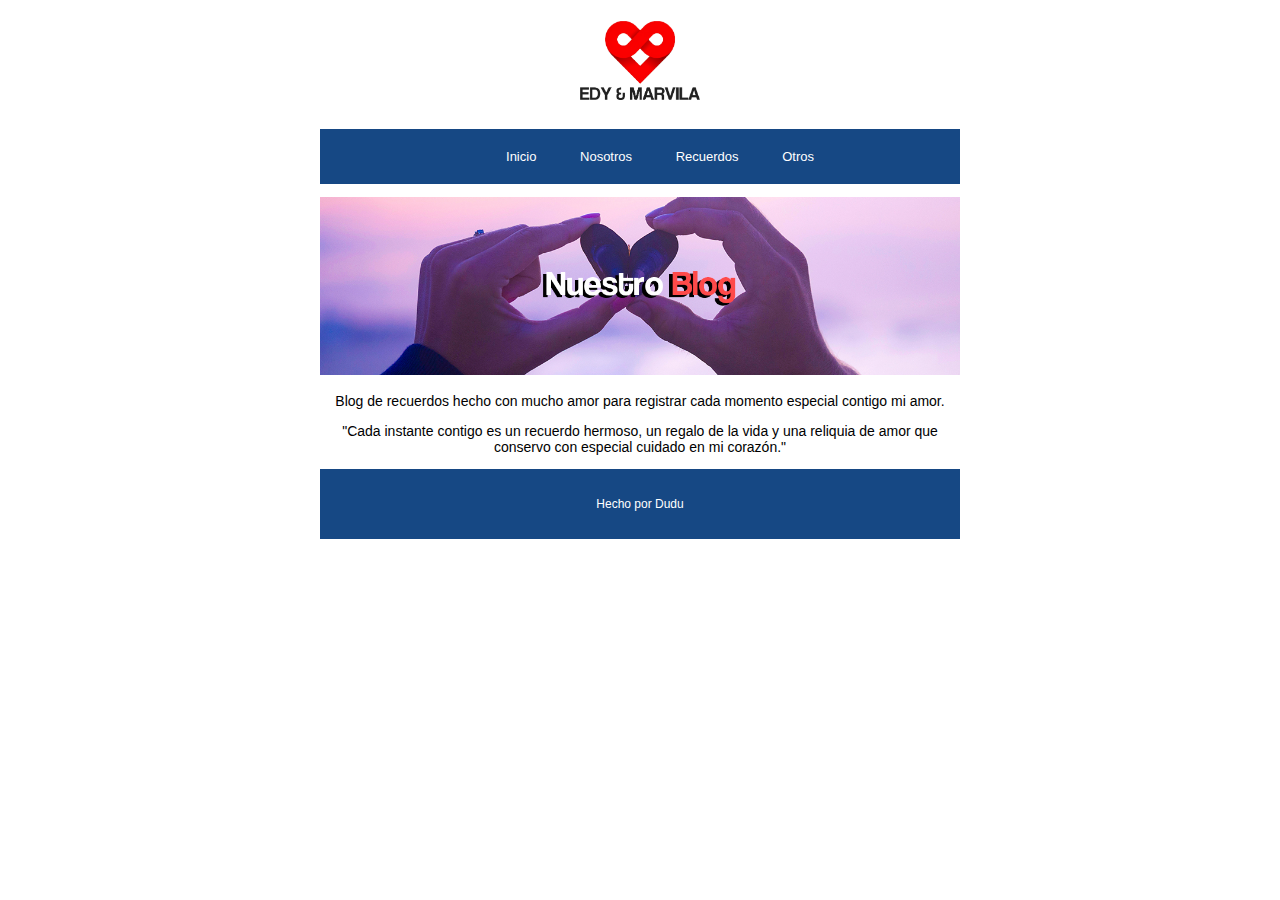
<file: index.html>
<!DOCTYPE html>
<html lang="es">
<head>
    <meta charset="UTF-8">
    <link rel="stylesheet" href="estilos/home.css">
    <link rel="stylesheet" href="estilos/estilo.css">
    <link rel="stylesheet" href="nav/style.css">
    <link rel="stylesheet" href="https://stackpath.bootstrapcdn.com/font-awesome/4.7.0/css/font-awesome.min.css">
    <meta name="viewport" content="width=device-width, initial-scale=1.0">
    <title></title>
</head>
<body>

    <section id="inicio">
        <h1>
          <img class="logo" src="logo.png" alt="">
        </h1>
        <nav>
          <ul>
            <li><a href="#">Inicio</a></li>
            <li><a href="#">Nosotros</a></li>
            <li><a href="#">Recuerdos</a></li>
            <li><a href="#">Otros</a></li>
          </ul>
          <div class="hide">
            <i class="fa fa-bars" aria-hidden="true"></i> Menu
          </div>
        </nav>
        <div>
            <img src="/DC.jpg" alt="">
        </div>
        <h2>BIENVENIDA</h2>
        <section>
            <div>a</div>
            <div>a</div>
            <div>a</div>
            <div>a</div>
        </section>
        <h2>RECUERDOS</h2>
        <section>
            <div>a</div>
            <div>a</div>
            <div>a</div>
            <div>a</div>
        </section>
        <section>
            <div>a</div>
            <div>a</div>
            <div>a</div>
            <div>a</div>
        </section>
        <p>Blog de recuerdos hecho con mucho amor para registrar cada momento especial contigo mi amor.</p>
        <p>"Cada instante contigo es un recuerdo hermoso, un regalo de la vida y una reliquia de amor que conservo con especial cuidado en mi corazón."</p>
        <section id="foo">Hecho por Dudu</section>
    </section>

    <script src="https://cdnjs.cloudflare.com/ajax/libs/jquery/3.5.1/jquery.min.js"></script>
    <script src="estilos/estilos.js"></script>
    <script src="https://code.jquery.com/jquery-1.12.4.min.js"></script>
    <script>
      $(".hide").on('click', function() {
        $("nav ul").toggle('slow');
      })
    </script>
    
</body>
</html>
</file>
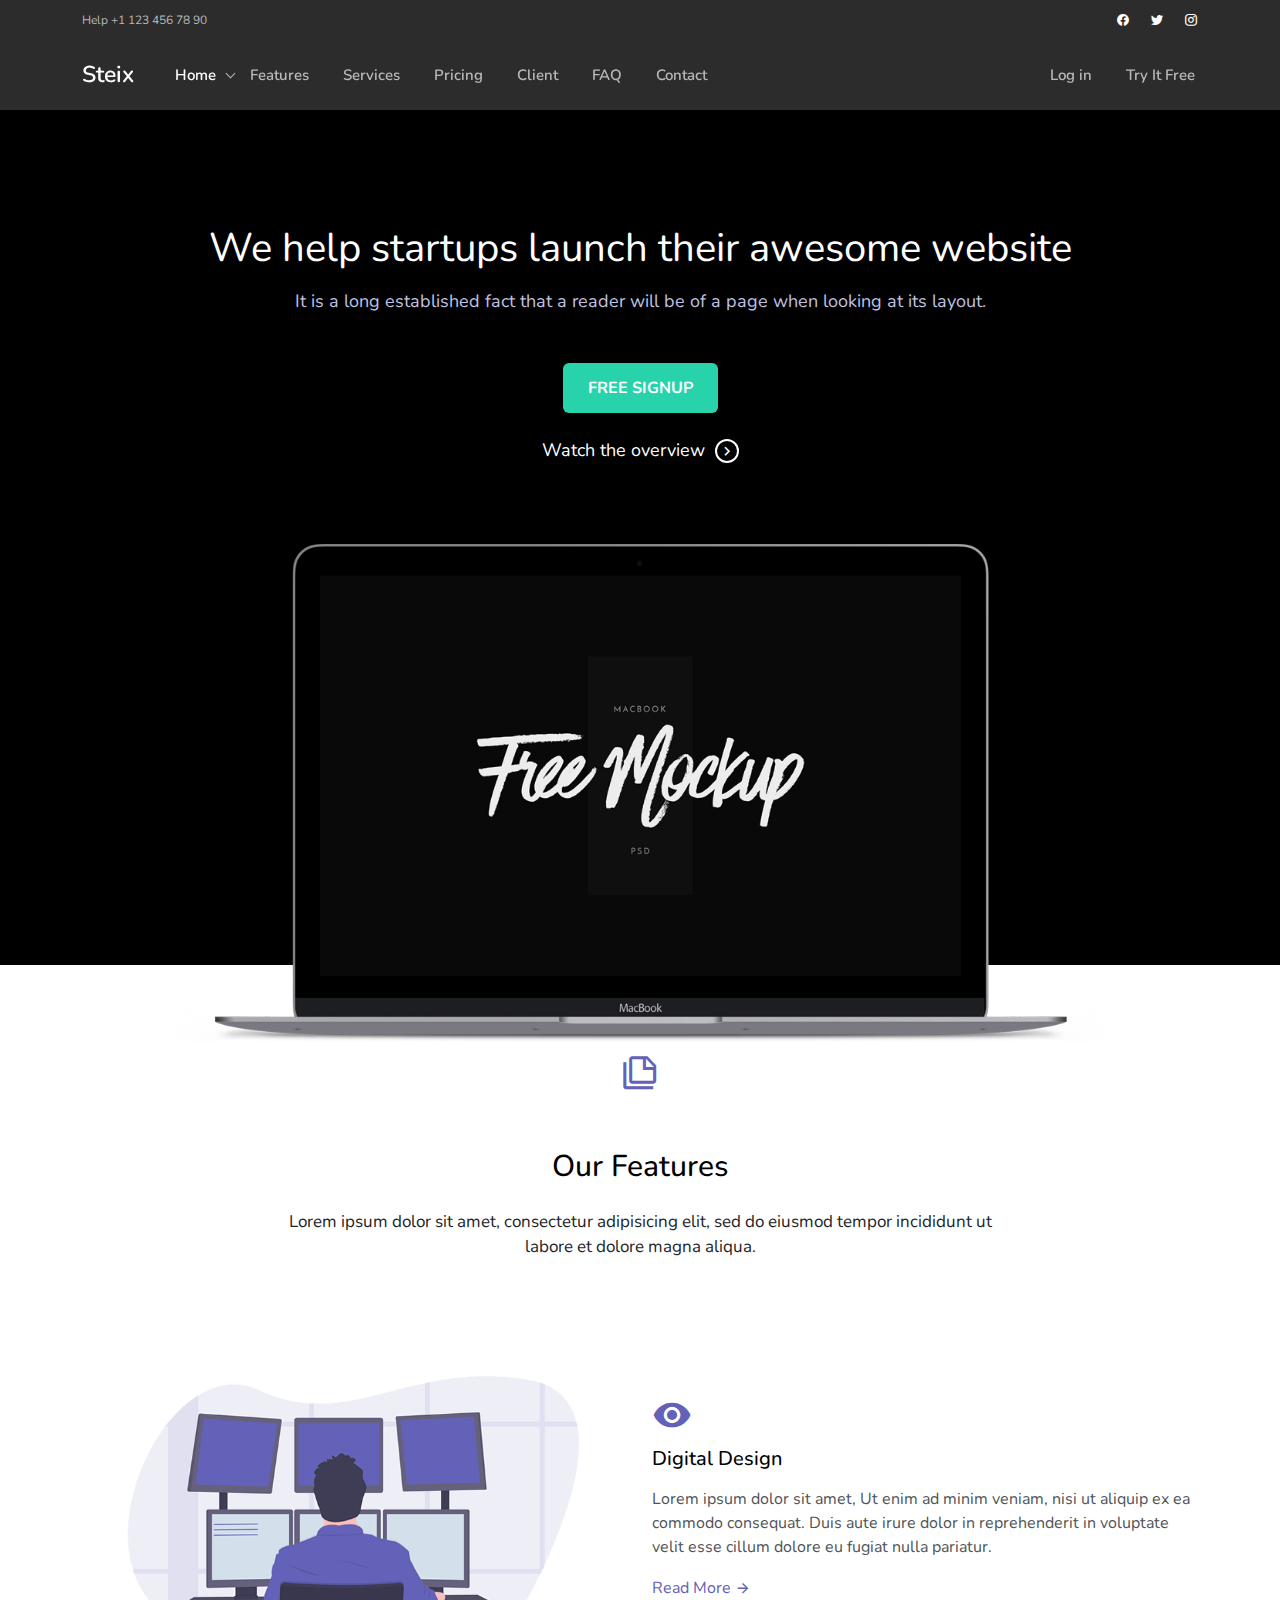
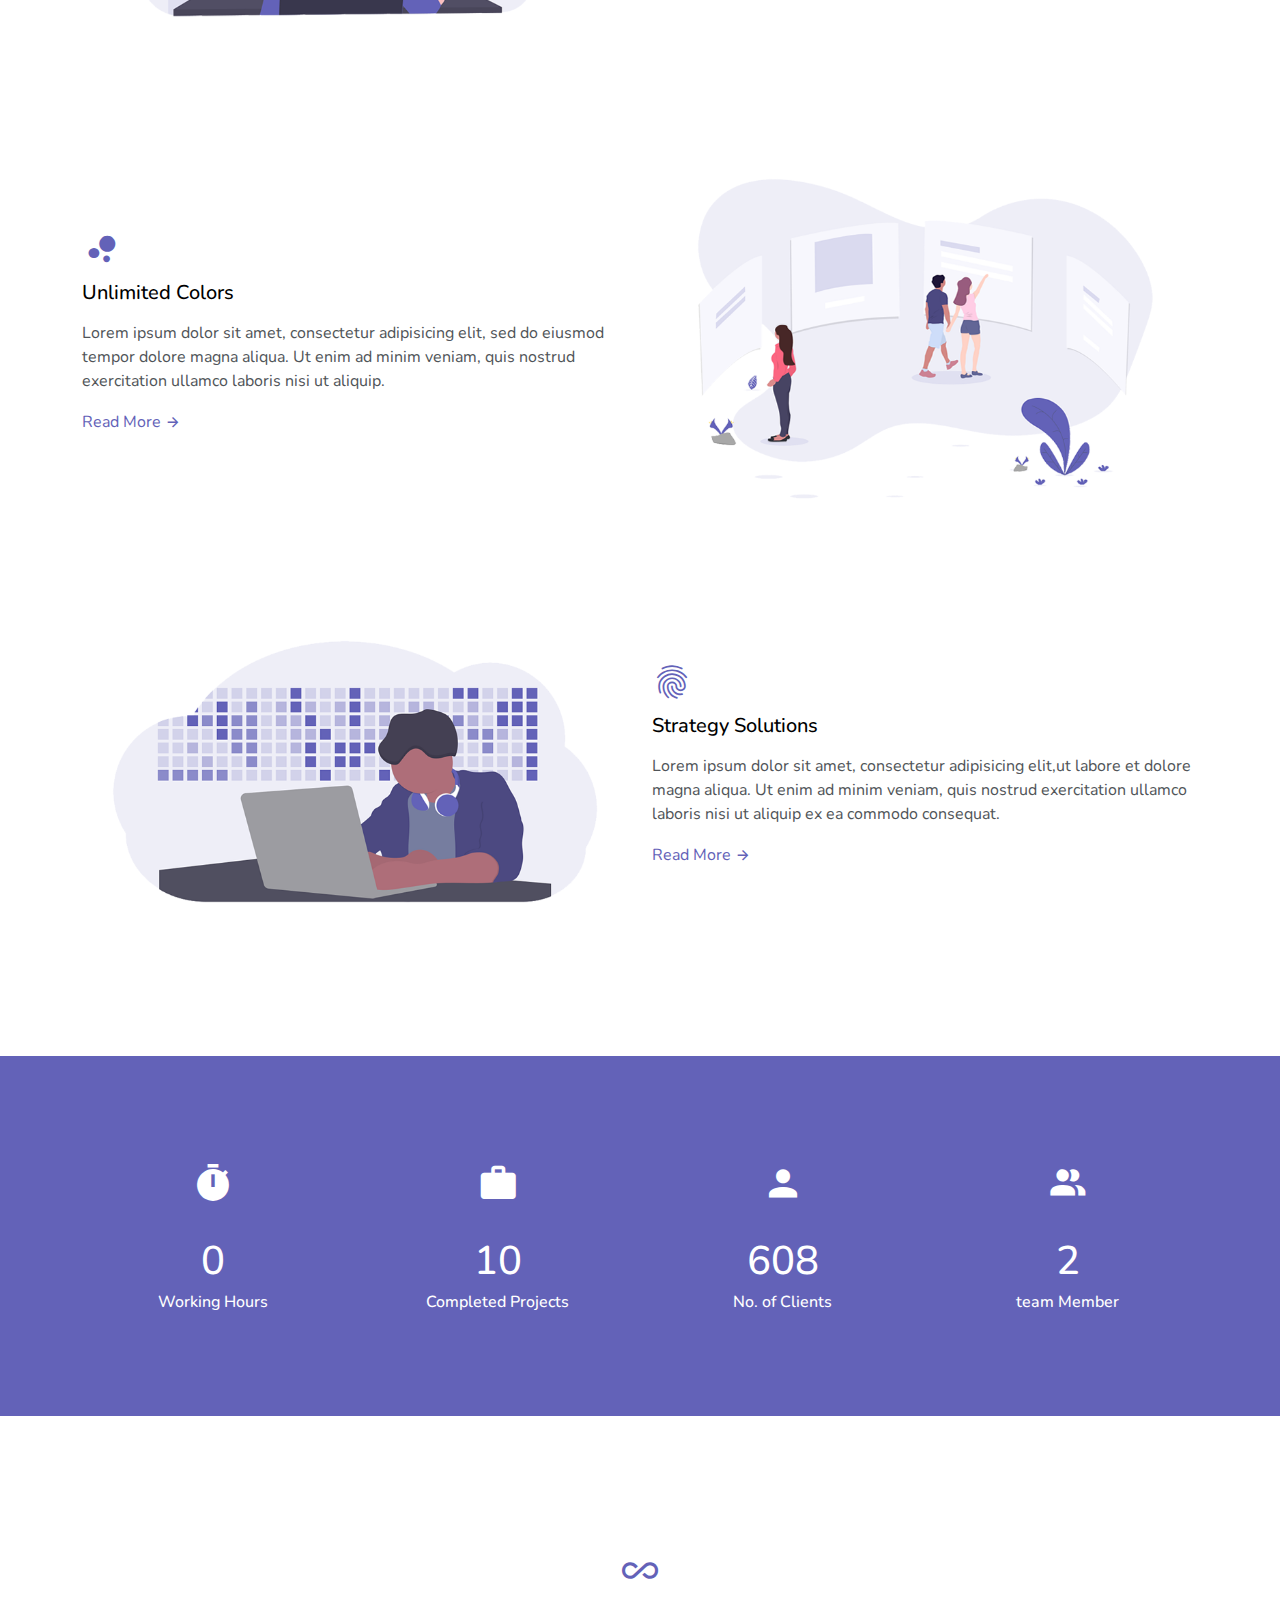
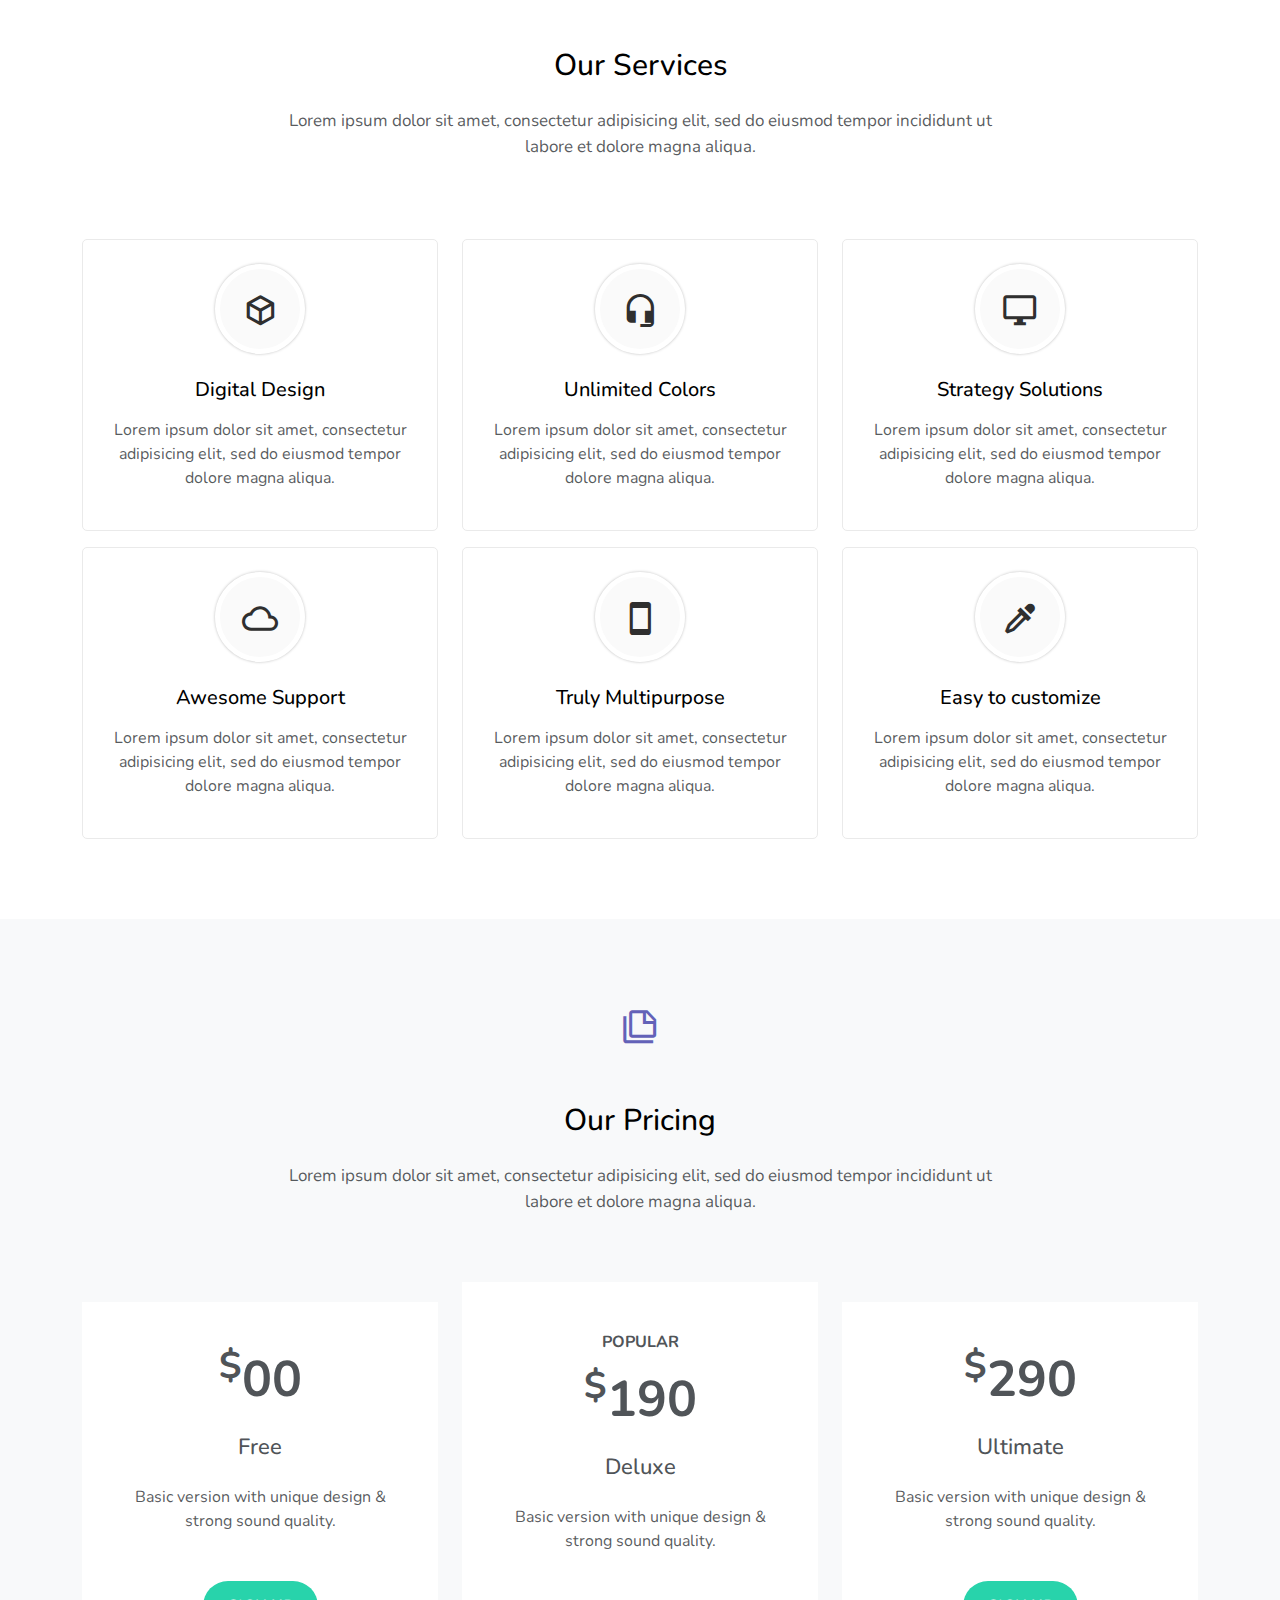
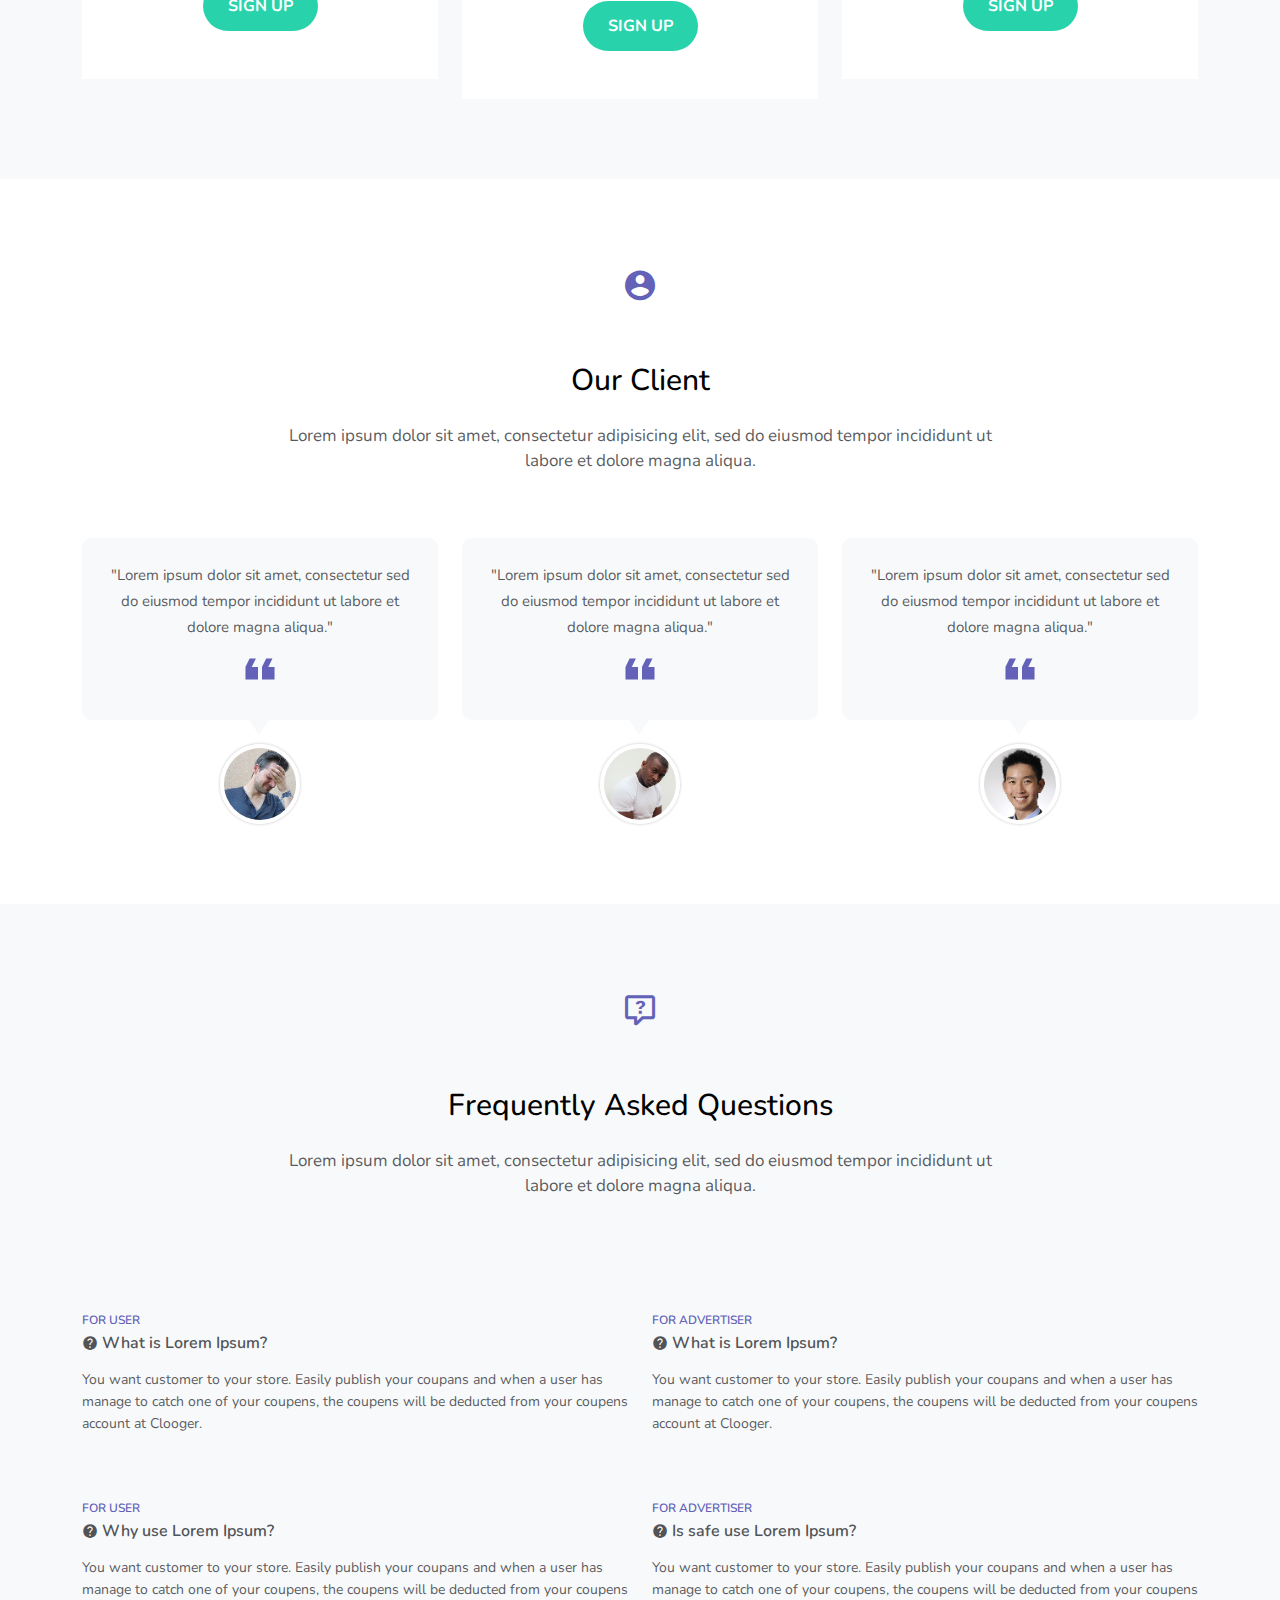
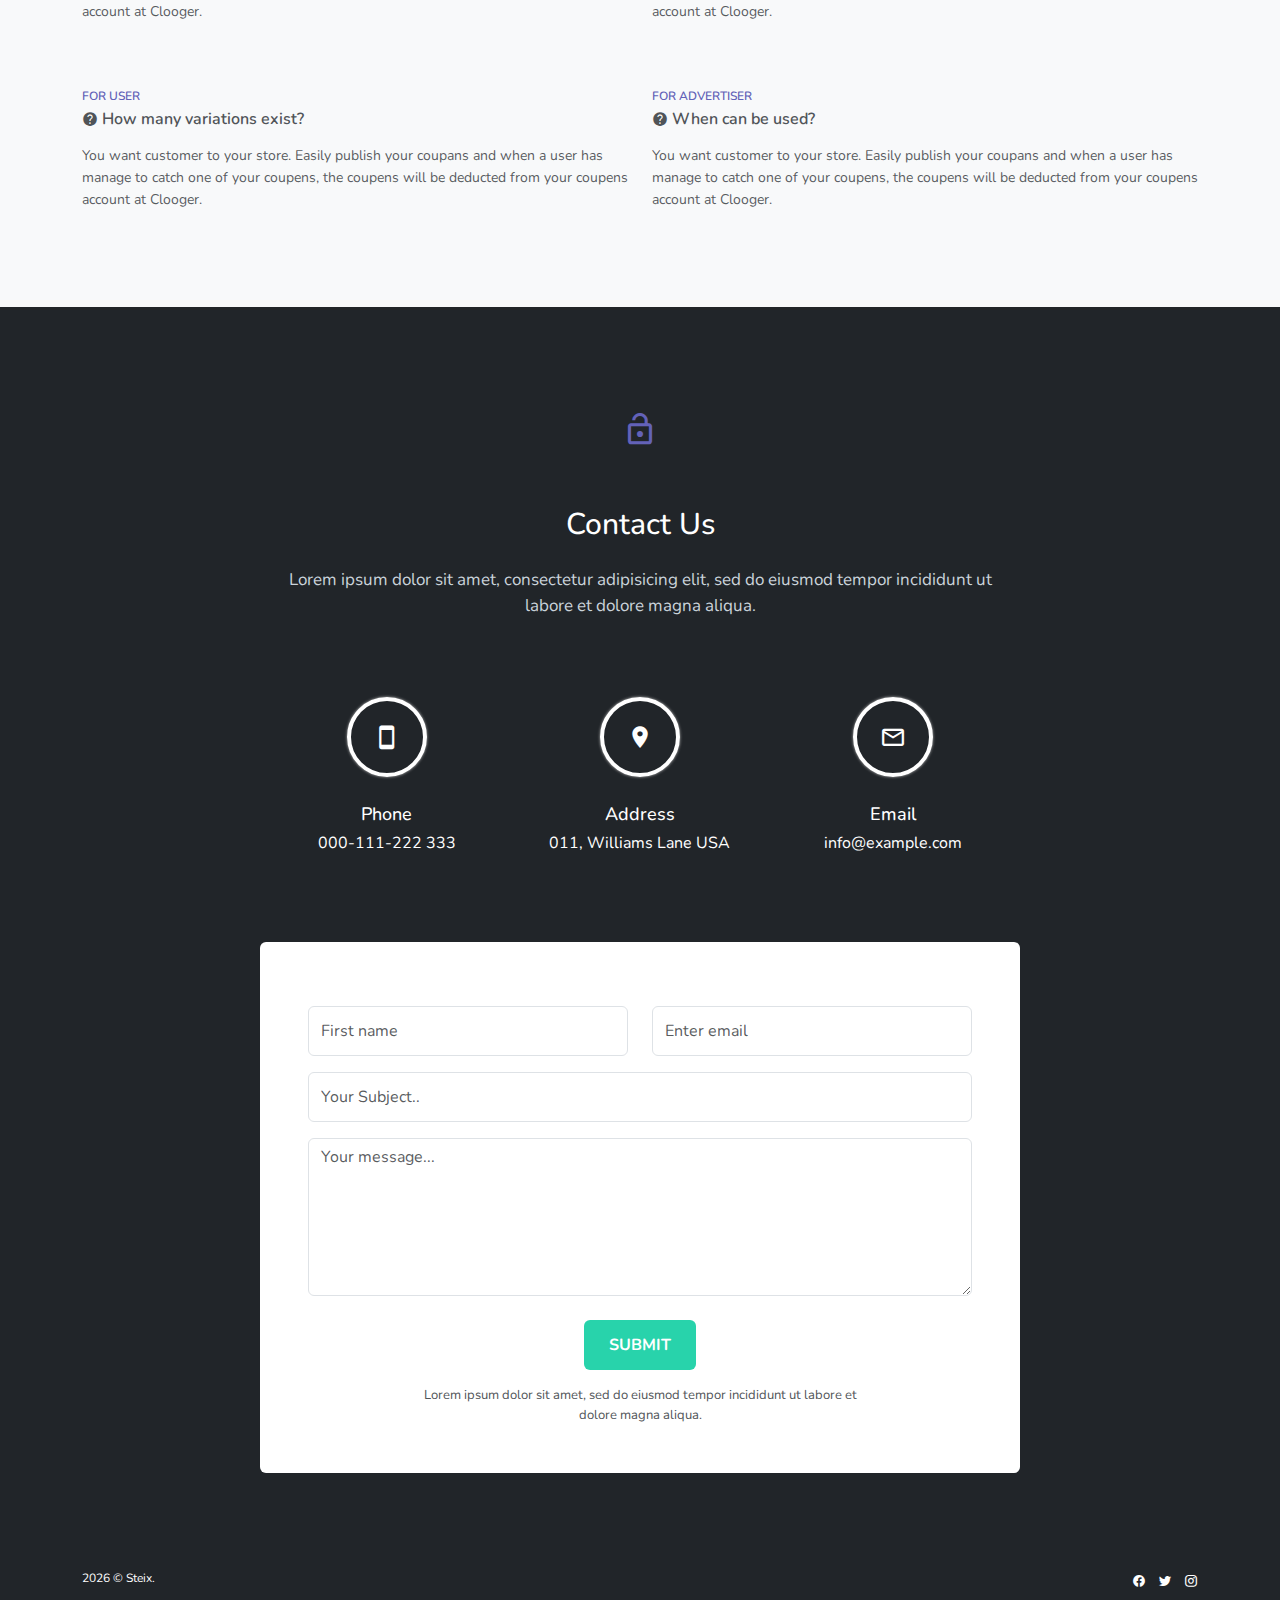
<file: home/index.html>
<!DOCTYPE html>
<html lang="es">
    <head>
        <meta charset="utf-8">
        <meta name="viewport" content="width=device-width, initial-scale=1.0">
        <meta name="description" content="Responsive bootstrap landing template">
        <meta name="author" content="Themesbrand">

        <link rel="shortcut icon" href="images/favicon.ico">

        <title>Steix - Responsive Multipurpose Landing Page Template</title>

        <!-- Google Fonts -->
        <link href="https://fonts.googleapis.com/css?family=Nunito:400,600,700" rel="stylesheet">

        <!-- Magnific-popup -->
        <link rel="stylesheet" href="css/magnific-popup.css">

        <!-- Bootstrap core CSS -->
        <link href="css/bootstrap.min.css" rel="stylesheet">

        <!-- materialdesign icons CSS -->
        <link href="css/materialdesignicons.min.css" rel="stylesheet">

        <!-- Custom styles for this template -->
        <link href="css/menu.css" rel="stylesheet">
        <link href="css/style.css" rel="stylesheet">

    </head>


    <body>
    
        <!-- TAGLINE HEADER START-->
        <div class="topbar"> 
            <div class="container"> 
                <div>
                <div class="float-start"> 
                    <div class="phone-topbar">
                        <p class="mb-0">Help +1 123 456 78 90</p> 
                    </div>                  
                </div>
                <div class="float-end">
                    <ul class="list-inline social pb-0 pt-2">
                        <li class="list-inline-item ps-2"><a href="#" class="text-white"><i class="mdi mdi-facebook"></i></a></li>
                        <li class="list-inline-item ps-2"><a href="#" class="text-white"><i class="mdi mdi-twitter"></i></a></li>
                        <li class="list-inline-item ps-2"><a href="#" class="text-white"><i class="mdi mdi-instagram"></i></a></li>
                    </ul>
                </div>
            </div>
                <div class="clearfix"></div>
            </div>
        </div>
        <!-- Static navbar -->




        <!-- Navigation Bar-->
        <header id="topnav" class="defaultscroll sticky fixed-top">
            <div class="container">
                <!-- Logo container-->
                <div>
                    <a href="index.html" class="logo">
                        Steix
                    </a>
                </div>
                <!-- End Logo container-->
                <div class="menu-extras">

                    <div class="menu-item">
                        <!-- Mobile menu toggle-->
                        <a class="navbar-toggle">
                            <div class="lines">
                                <span></span>
                                <span></span>
                                <span></span>
                            </div>
                        </a>
                        <!-- End mobile menu toggle-->
                    </div>
                </div>

                <div id="navigation">
                    <!-- Navigation Menu-->
                    <ul class="navigation-menu ">
                        <li class="has-submenu active">
                            <a href="#home">Home</a>
                            <span class="menu-arrow"></span>
                            <ul class="submenu">
                                <li>
                                    <a href="index_1.html">Home Default</a>
                                </li>
                                <li>
                                    <a href="index_2.html">Home Text-Typed</a>
                                </li>
                                <li>
                                    <a href="index_3.html">Home Text-Rotate </a>
                                </li>
                                <li>
                                    <a href="index_4.html">Home Image</a>
                                </li>
                                <li>
                                    <a href="index_5.html">Home Video</a>
                                </li>
                                <li>
                                    <a href="index_6.html">Home Half-Screen</a>
                                </li>
                                <li>
                                    <a href="index_7.html">Home Slider</a>
                                </li>
                                <li>
                                    <a href="index_8.html">Home Animate</a>
                                </li>                                
                                <li>
                                    <a href="index_9.html">Home Lightbar</a>
                                </li>                                  
                                <li>
                                    <a href="index_10.html">Home Animation</a>
                                </li>
                            </ul>
                        </li>

                        <li class="has-submenu ">
                            <a href="#features">Features</a>
                        </li>

                        <li class="has-submenu">
                            <a href="#services">Services</a>
                        </li>

                        <li class="has-submenu">
                            <a href="#pricing">Pricing</a>
                        </li>

                        <li class="has-submenu">
                            <a href="#client">Client</a>
                        </li>

                        <li class="has-submenu">
                            <a href="#faq">FAQ</a>
                        </li>

                        <li class="has-submenu">
                            <a href="#contact">Contact</a>
                        </li>
                        <li class="has-submenu mobile-block">
                            <a href="login.html">Log in</a>
                        </li>

                        <li class="has-submenu mobile-block">
                            <a href="signup.html">Try It Free</a>
                        </li>
                    </ul>
                    <ul class="navigation-menu menu-right">
                        <li class="mobile-none">
                            <a href="login.html">Log in</a>
                        </li>
                        <li class="mobile-none">
                            <a href="signup.html">Try It Free</a>
                        </li>
                    </ul>
                    <!-- End navigation menu-->
                </div>
            </div>
        </header>
        <!-- End Navigation Bar-->

        <!-- START HOME  -->
        <section class="home-bg-video" id="home">
            <a id="video" class="player" data-property="{videoURL:'http://youtu.be/MmgT4HXOfYE',containment:'#home', showControls:false, autoPlay:true, loop:true, mute:true, startAt:0, opacity:1, quality:'default'}"></a>
            <div class="container">
                <div class="row justify-content-center">
                    <div class="col-md-10 text-center text-white">
                        <h1 class="mt-5 pt-5 home-title">We help startups launch their awesome website</h1>
                        <p class="home-subtitle mx-auto pt-2">It is a long established fact that a reader will be of a page when looking at its layout.</p>
                        <div class="mt-5">
                            <a href="#" class="btn btn-custom">Free Signup</a>
                        </div>
                        <a href="https://vimeo.com/108096448" class="pt-4 video-play-icon watch-overview d-inline-block text-white">Watch the overview &nbsp;<i class="mdi mdi-chevron-right"></i></a>
                        <div class=""> 
                            <img src="images/macbook.png" alt="" class="img-fluid center-block home-dashboard">
                        </div>
                    </div>
                </div>
            </div>
        </section>
        <!-- END HOME -->

        <!-- START FEATURES -->
        <section class="section" id="features">
            <div class="container">
                <div class="row justify-content-center">
                    <div class="col-md-8 text-center">
                        <div class="title-icon">
                            <i class="mdi mdi-note-multiple-outline"></i>
                        </div>
                        <h3 class="section-title pt-5">Our Features</h3>
                        <p class="section-subtitle text-dark pt-3">Lorem ipsum dolor sit amet, consectetur adipisicing elit, sed do eiusmod tempor incididunt ut labore et dolore magna aliqua.</p>
                    </div>
                </div>
                <div class="row vertical-content">
                    <div class="col-md-6 pt-4">
                        <img src="images/service-1.png" alt="" class="img-fluid rounded">
                    </div>
                    <div class="col-md-6">
                        <div class="features-box">
                            <div class="features-icon">
                                <i class="mdi mdi-eye text-custom"></i>
                            </div>
                            <div class="features-desc">
                                <h5>Digital Design</h5>
                                <p class="pt-2">Lorem ipsum dolor sit amet, Ut enim ad minim veniam, nisi ut aliquip ex ea commodo consequat. Duis aute irure dolor in reprehenderit in voluptate velit esse cillum dolore eu fugiat nulla pariatur.</p>
                                <a href="#" class="text-custom features-more">Read More <i class="mdi mdi-arrow-right"></i></a>
                            </div>
                        </div>
                    </div>
                </div>
                <div class="row vertical-content">
                    <div class="col-md-6">
                        <div class="features-box">
                            <div class="features-icon">
                                <i class="mdi mdi-chart-bubble text-custom"></i>
                            </div>
                            <div class="features-desc">
                                <h5>Unlimited Colors</h5>
                                <p class="pt-2">Lorem ipsum dolor sit amet, consectetur adipisicing elit, sed do eiusmod tempor dolore magna aliqua. Ut enim ad minim veniam, quis nostrud exercitation ullamco laboris nisi ut aliquip.</p>
                                <a href="#" class="text-custom features-more">Read More <i class="mdi mdi-arrow-right"></i></a>
                            </div>
                        </div>
                    </div>
                    <div class="col-md-6 pt-4">
                        <img src="images/service-2.png" alt="" class="img-fluid rounded">
                    </div>
                </div>
                <div class="row vertical-content">
                    <div class="col-md-6 pt-4">
                        <img src="images/service-3.png" alt="" class="img-fluid rounded">
                    </div>
                    <div class="col-md-6">
                        <div class="features-box">
                            <div class="features-icon">
                                <i class="mdi mdi-fingerprint text-custom"></i>
                            </div>
                            <div class="features-desc">
                                <h5>Strategy Solutions</h5>
                                <p class="pt-2">Lorem ipsum dolor sit amet, consectetur adipisicing elit,ut labore et dolore magna aliqua. Ut enim ad minim veniam, quis nostrud exercitation ullamco laboris nisi ut aliquip ex ea commodo consequat. </p>
                                <a href="#" class="text-custom features-more">Read More <i class="mdi mdi-arrow-right"></i></a>
                            </div>
                        </div>
                    </div>
                </div>
            </div>
        </section>
        <!-- END FEATURES -->

        <!-- START COUNTER -->
        <section class="section bg-custom">
            <div class="container">
                <div class="row justify-content-center" id="counter">
                    <div class="col-md-3 text-white text-center pt-3 pb-3">
                        <div class="counter-icon">
                            <i class="mdi mdi-timer"></i>
                        </div>
                        <h1 class="counter-value" data-count="1200">0</h1>
                        <h5 class="counter-name">Working Hours</h5>
                    </div>

                    <div class="col-md-3 text-white text-center pt-3 pb-3">
                        <div class="counter-icon">
                            <i class="mdi mdi-briefcase"></i>
                        </div>
                        <h1 class="counter-value" data-count="4900">10</h1>
                        <h5 class="counter-name">Completed Projects</h5>
                    </div>

                    <div class="col-md-3 text-white text-center pt-3 pb-3">
                        <div class="counter-icon">
                            <i class="mdi mdi-account"></i>
                        </div>
                        <h1 class="counter-value" data-count="5645">608</h1>
                        <h5 class="counter-name">No. of Clients</h5>
                    </div>
                    <div class="col-md-3 text-white text-center pt-3 pb-3"> 
                        <div class="counter-icon">
                            <i class="mdi mdi-account-multiple"></i>
                        </div>                       
                        <h1 class="counter-value" data-count="800">2</h1>
                        <h5 class="counter-name">team Member</h5>
                    </div>

                </div>
            </div>
        </section>
        <!-- END COUNTER -->

        <!-- START SERVICES -->
        <section class="section" id="services">
            <div class="container">
                <div class="row justify-content-center pt-5">
                    <div class="col-md-8">
                        <div class="text-center">
                            <div class="title-icon">
                                <i class="mdi mdi-all-inclusive text-custom"></i>
                            </div>
                            <h3 class="section-title pt-5">Our Services</h3>
                            <p class="section-subtitle pt-3 text-muted">Lorem ipsum dolor sit amet, consectetur adipisicing elit, sed do eiusmod tempor incididunt ut labore et dolore magna aliqua.</p>
                        </div>
                    </div>
                </div>
                <div class="row mt-5">
                    <div class="col-md-4">
                        <div class="service-box text-center p-4 mt-3">
                            <div class="service-icon">
                                <i class="mdi mdi-cube-outline text-custom"></i>
                            </div>
                            <div class="service-desc pt-4">
                                <h5>Digital Design</h5>
                                <p class="pt-2 text-muted">Lorem ipsum dolor sit amet, consectetur adipisicing elit, sed do eiusmod tempor dolore magna aliqua.</p>
                            </div>
                        </div>
                    </div>
                    <div class="col-md-4">
                        <div class="service-box text-center p-4 mt-3">
                            <div class="service-icon">
                                <i class="mdi mdi-headset text-custom"></i>
                            </div>
                            <div class="service-desc pt-4">
                                <h5>Unlimited Colors</h5>
                                <p class="pt-2 text-muted">Lorem ipsum dolor sit amet, consectetur adipisicing elit, sed do eiusmod tempor dolore magna aliqua.</p>
                            </div>
                        </div>
                    </div>
                    <div class="col-md-4">
                        <div class="service-box text-center p-4 mt-3">
                            <div class="service-icon">
                                <i class="mdi mdi-monitor text-custom"></i>
                            </div>
                            <div class="service-desc pt-4">
                                <h5>Strategy Solutions</h5>
                                <p class="pt-2 text-muted">Lorem ipsum dolor sit amet, consectetur adipisicing elit, sed do eiusmod tempor dolore magna aliqua.</p>
                            </div>
                        </div>
                    </div>
                </div>
                <div class="row">
                    <div class="col-md-4">
                        <div class="service-box text-center p-4 mt-3">
                            <div class="service-icon">
                                <i class="mdi mdi-cloud-outline text-custom"></i>
                            </div>
                            <div class="service-desc pt-4">
                                <h5>Awesome Support</h5>
                                <p class="pt-2 text-muted">Lorem ipsum dolor sit amet, consectetur adipisicing elit, sed do eiusmod tempor dolore magna aliqua.</p>
                            </div>
                        </div>
                    </div>
                    <div class="col-md-4">
                        <div class="service-box text-center p-4 mt-3">
                            <div class="service-icon">
                                <i class="mdi mdi-cellphone text-custom"></i>
                            </div>
                            <div class="service-desc pt-4">
                                <h5>Truly Multipurpose</h5>
                                <p class="pt-2 text-muted">Lorem ipsum dolor sit amet, consectetur adipisicing elit, sed do eiusmod tempor dolore magna aliqua.</p>
                            </div>
                        </div>
                    </div>
                    <div class="col-md-4">
                        <div class="service-box text-center p-4 mt-3">
                            <div class="service-icon">
                                <i class="mdi mdi-eyedropper text-custom"></i>
                            </div>
                            <div class="service-desc pt-4">
                                <h5>Easy to customize</h5>
                                <p class="pt-2 text-muted">Lorem ipsum dolor sit amet, consectetur adipisicing elit, sed do eiusmod tempor dolore magna aliqua.</p>
                            </div>
                        </div>
                    </div>
                </div>
            </div>
        </section>
        <!-- END SERVICES -->

        <!-- START PRICING -->
        <section class="section bg-light" id="pricing">
            <div class="container">
                <div class="row justify-content-center">
                    <div class="col-md-8">
                        <div class="text-center">
                            <div class="title-icon">
                                <i class="mdi mdi-note-multiple-outline"></i>
                            </div>
                            <h3 class="section-title pt-5">Our Pricing</h3>
                            <p class="section-subtitle pt-3 text-muted">Lorem ipsum dolor sit amet, consectetur adipisicing elit, sed do eiusmod tempor incididunt ut labore et dolore magna aliqua.</p>
                        </div>
                    </div>
                </div>
                <div class="row mt-5">
                    <div class="col-lg-4">
                        <div class="price-box p-5 bg-white text-center mt-4">
                            <div class="plan-price">
                                <h2><sup>$</sup>00</h2>
                            </div>
                            <div class="plan-name mt-4">
                                <h6>Free</h6>
                            </div>
                            <div class="plan-desc mt-4">
                                <p class="mb-0 text-muted">Basic version with unique design & strong sound quality.</p>
                            </div>
                            <div class="mt-5">
                                <a href="#" class="btn btn-custom btn-rounded">Sign Up</a>
                            </div>
                        </div>
                    </div>
                    <div class="col-lg-4">
                        <div class="price-box p-5 bg-white text-center mt-1">
                            <div class="plan-lable">
                                <p class="mb-3 text-uppercase">Popular</p>
                            </div>
                            <div class="plan-price">
                                <h2><sup>$</sup>190</h2>
                            </div>
                            <div class="plan-name mt-4">
                                <h6>Deluxe</h6>
                            </div>
                            <div class="plan-desc mt-4">
                                <p class="mb-0 text-muted">Basic version with unique design & strong sound quality.</p>
                            </div>
                            <div class="mt-5">
                                <a href="#" class="btn btn-custom btn-rounded">Sign Up</a>
                            </div>
                        </div>
                    </div>
                    <div class="col-lg-4">
                        <div class="price-box p-5 bg-white text-center mt-4">
                            <div class="plan-price">
                                <h2><sup>$</sup>290</h2>
                            </div>
                            <div class="plan-name mt-4">
                                <h6>Ultimate</h6>
                            </div>
                            <div class="plan-desc mt-4">
                                <p class="mb-0 text-muted">Basic version with unique design & strong sound quality.</p>
                            </div>
                            <div class="mt-5">
                                <a href="#" class="btn btn-custom btn-rounded">Sign Up</a>
                            </div>
                        </div>
                    </div>
                </div>
            </div>
        </section>
        <!-- END PRICING -->

        <!-- START TESTIMONIAL -->
        <section class="section bg-gray" id="client">
            <div class="container">
                <div class="row justify-content-center">
                    <div class="col-md-8">
                        <div class="text-center">
                            <div class="title-icon">
                                <i class="mdi mdi-account-circle"></i>
                            </div>
                            <h3 class="section-title pt-5">Our Client</h3>
                            <p class="section-subtitle pt-3 text-muted">Lorem ipsum dolor sit amet, consectetur adipisicing elit, sed do eiusmod tempor incididunt ut labore et dolore magna aliqua.</p>
                        </div>
                    </div>
                </div>
                <div class="row mt-5">
                    <div class="col-md-4">
                        <div class="testimonial-box">
                            <div class="testimonial-desc bg-light p-4">
                                <p class="text-center text-muted"><span>"</span>Lorem ipsum dolor sit amet, consectetur sed do eiusmod tempor incididunt ut labore et dolore magna aliqua.<span>"</span></p>
                                <p class="text-center mb-0 quote-icon text-custom"><i class="mdi mdi-format-quote-open"></i></p>
                            </div>
                            <div class="mt-4 testi-img">
                                <img src="images/image-1.png" alt="" class="img-fluid rounded-circle d-block mx-auto">
                            </div>
                        </div>
                    </div>
                    <div class="col-md-4">
                        <div class="testimonial-box">
                            <div class="testimonial-desc bg-light p-4">
                                <p class="text-center text-muted"><span>"</span>Lorem ipsum dolor sit amet, consectetur sed do eiusmod tempor incididunt ut labore et dolore magna aliqua.<span>"</span></p>
                                <p class="text-center mb-0 quote-icon text-custom"><i class="mdi mdi-format-quote-open"></i></p>
                            </div>
                            <div class="mt-4 testi-img">
                                <img src="images/image-2.png" alt="" class="img-fluid rounded-circle d-block mx-auto">
                            </div>
                        </div>
                    </div>
                    <div class="col-md-4">
                        <div class="testimonial-box">
                            <div class="testimonial-desc bg-light p-4">
                                <p class="text-center text-muted"><span>"</span>Lorem ipsum dolor sit amet, consectetur sed do eiusmod tempor incididunt ut labore et dolore magna aliqua.<span>"</span></p>
                                <p class="text-center mb-0 quote-icon text-custom"><i class="mdi mdi-format-quote-open"></i></p>
                            </div>
                            <div class="mt-4 testi-img">
                                <img src="images/image-3.png" alt="" class="img-fluid rounded-circle d-block mx-auto">
                            </div>
                        </div>
                    </div>
                </div>
            </div>
        </section>
        <!-- END TESTIMONIAL -->

        <!-- START FAQ -->
        <section class="section bg-light" id="faq">
            <div class="container">
                <div class="row justify-content-center">
                    <div class="col-md-8">
                        <div class="text-center">
                            <div class="title-icon">
                                <i class="mdi mdi-comment-question-outline"></i>
                            </div>
                            <h3 class="section-title pt-5">Frequently Asked Questions</h3>
                            <p class="section-subtitle pt-3 text-muted">Lorem ipsum dolor sit amet, consectetur adipisicing elit, sed do eiusmod tempor incididunt ut labore et dolore magna aliqua.</p>
                        </div>
                    </div>
                </div>
                <div class="row justify-content-center mt-5">
                    <div class="col-lg-6 faq-side"> 
                        <div class="faq pt-5">
                            <p class="text-uppercase user-title mb-1">for user</p>
                            <div class="faq-ans">
                                <h3 class="faq-title"><i class="mdi mdi-help-circle"></i> What is Lorem Ipsum?</h3>
                                <p class="faq-sub-title text-muted pt-2">You want customer to your store. Easily publish your coupans and when a user has manage to catch one of your coupens, the coupens will be deducted from your coupens account at Clooger.</p>
                            </div>
                        </div> 
                        <div class="faq pt-5">
                            <p class="text-uppercase user-title mb-1 mb-1">for user</p>
                            <div class="faq-ans">
                                <h3 class="faq-title"><i class="mdi mdi-help-circle"></i> Why use Lorem Ipsum?</h3>
                                <p class="faq-sub-title text-muted pt-2">You want customer to your store. Easily publish your coupans and when a user has manage to catch one of your coupens, the coupens will be deducted from your coupens account at Clooger.</p>
                            </div>
                        </div>
                        <div class="faq pt-5">
                            <p class="text-uppercase user-title mb-1">for user</p>
                            <div class="faq-ans">
                                <h3 class="faq-title"><i class="mdi mdi-help-circle"></i> How many variations exist?</h3>
                                <p class="faq-sub-title text-muted pt-2">You want customer to your store. Easily publish your coupans and when a user has manage to catch one of your coupens, the coupens will be deducted from your coupens account at Clooger.</p>
                            </div>
                        </div>
                    </div>

                    <div class="col-lg-6 faq-side "> 
                        <div class="faq pt-5">
                            <p class="text-uppercase user-title mb-1">for advertiser</p>
                            <div class="faq-ans">
                                <h3 class="faq-title"><i class="mdi mdi-help-circle"></i> What is Lorem Ipsum?</h3>
                                <p class="faq-sub-title text-muted pt-2">You want customer to your store. Easily publish your coupans and when a user has manage to catch one of your coupens, the coupens will be deducted from your coupens account at Clooger.</p>
                            </div>
                        </div> 
                        <div class="faq pt-5">
                            <p class="text-uppercase user-title mb-1">for advertiser</p>
                            <div class="faq-ans">
                                <h3 class="faq-title"><i class="mdi mdi-help-circle"></i> Is safe use Lorem Ipsum?</h3>
                                <p class="faq-sub-title text-muted pt-2">You want customer to your store. Easily publish your coupans and when a user has manage to catch one of your coupens, the coupens will be deducted from your coupens account at Clooger.</p>
                            </div>
                        </div>
                        <div class="faq pt-5">
                            <p class="text-uppercase user-title mb-1">for advertiser</p>
                            <div class="faq-ans">
                                <h3 class="faq-title"><i class="mdi mdi-help-circle"></i> When can be used?</h3>
                                <p class="faq-sub-title text-muted pt-2">You want customer to your store. Easily publish your coupans and when a user has manage to catch one of your coupens, the coupens will be deducted from your coupens account at Clooger.</p>
                            </div>
                        </div>
                    </div>
                </div>
            </div>
        </section>
        <!-- END FAQ -->

        <!-- START CONTACT/FOOTER -->
        <section class="pt-5 bg-dark" id="contact">
            <div class="container">
                <div class="row justify-content-center pt-5">
                    <div class="col-md-8">
                        <div class="text-center">
                            <div class="title-icon">
                                <i class="mdi mdi-lock-open-outline"></i>
                            </div>
                            <h3 class="section-title text-white pt-5">Contact us</h3>
                            <p class="section-subtitle pt-3 text-whte">Lorem ipsum dolor sit amet, consectetur adipisicing elit, sed do eiusmod tempor incididunt ut labore et dolore magna aliqua.</p>
                        </div>
                    </div>
                </div>
                <div class="row justify-content-center">
                    <div class="col-lg-8">
                        <div class="row mt-5">
                            <div class="col-lg-4">
                                <div class="single-contact text-center text-white"> 
                                    <i class="mdi mdi-cellphone"></i>
                                    <h4>Phone</h4>
                                    <p>000-111-222 333</p>
                                </div>
                            </div>
                            <div class="col-lg-4">
                                <div class="single-contact text-center text-white"> 
                                    <i class="mdi mdi-map-marker"></i>
                                    <h4>Address</h4>
                                    <p>011, Williams Lane USA</p>
                                </div>
                            </div>
                            <div class="col-lg-4">
                                <div class="single-contact text-center text-white"> 
                                    <i class="mdi mdi-email-outline"></i>
                                    <h4>Email</h4>
                                    <p>info@example.com</p>
                                </div>
                            </div>
                        </div>
                    </div>
                </div>
                <div class="row justify-content-center mt-5">
                    <div class="col-lg-8 bg-white p-5 mt-4 rounded">
                        <div class="custom-form">
                            <div id="message"></div>
                            <form method="post" action="php/contact.php" name="contact-form" id="contact-form">
                                <div class="row">
                                    <div class="col-lg-6 mt-3">
                                        <input type="text" id="name" class="form-control" placeholder="First name">
                                    </div>
                                    <div class="col-lg-6 mt-3">
                                        <input type="email" id="email" class="form-control" id="exampleInputEmail1" placeholder="Enter email">
                                    </div>
                                </div>
                                <div class="row">
                                    <div class="col-lg-12 mt-3">
                                        <input type="text" id="subject" class="form-control" id="subject" placeholder="Your Subject.." />
                                    </div>
                                </div>
                                <div class="row">
                                    <div class="col-lg-12 mt-3">
                                        <textarea name="comments" id="comments" rows="6" class="form-control" placeholder="Your message..."></textarea>
                                    </div>
                                </div>
                                <div class="mt-4 text-center">
                                    <input type="submit" id="submit" name="send" class="submitBnt btn btn-custom" value="Submit">
                                    <div id="simple-msg"></div>
                                </div>
                                <div class="row justify-content-center">
                                    <div class="col-md-8">
                                        <p class="text-center submit-terms mb-0 mt-3">Lorem ipsum dolor sit amet, sed do eiusmod tempor incididunt ut labore et dolore magna aliqua.</p>
                                    </div>
                                </div>
                            </form>
                        </div>
                    </div>
                </div>
                <div class="row mt-5 pt-5 pb-2">
                    <div class="col-md-12">
                        <div class="text-white footer-alt">
                            <div class="float-start">
                                <p class="copyright-desc pb-0"><script>document.write(new Date().getFullYear())</script> © Steix.</p>
                            </div>
                            <div class="float-end">
                                <ul class="list-inline social pb-0">
                                    <li class="list-inline-item pl-2"><a href="#" class="text-white"><i class="mdi mdi-facebook"></i></a></li>
                                    <li class="list-inline-item pl-2"><a href="#" class="text-white"><i class="mdi mdi-twitter"></i></a></li>
                                    <li class="list-inline-item pl-2"><a href="#" class="text-white"><i class="mdi mdi-instagram"></i></a></li>
                                </ul>
                            </div>
                        </div>
                    </div>
                </div>
            </div>
        </section>
        <!-- END CONTACT/FOOTER -->


        <!-- js placed at the end of the document so the pages load faster -->
        <script src="js/jquery.min.js"></script>
        <script src="js/bootstrap.bundle.min.js"></script>
        <script src="js/jquery.easing.min.js"></script>
        <script src="js/scrollspy.min.js"></script>
        <script src="js/jquery.magnific-popup.min.js"></script>
        <script src="js/jquery.mb.YTPlayer.js"></script>  
        <script src="js/counter.number.js"></script>
        <script src="js/menu.init.js"></script>
        <script src="js/contact.form.js"></script>
        <!--common script for all pages-->
        <script src="js/jquery.app.js"></script>
        <script type="text/javascript">
             $(".player").mb_YTPlayer();
        </script>
    </body>
</html>
</file>
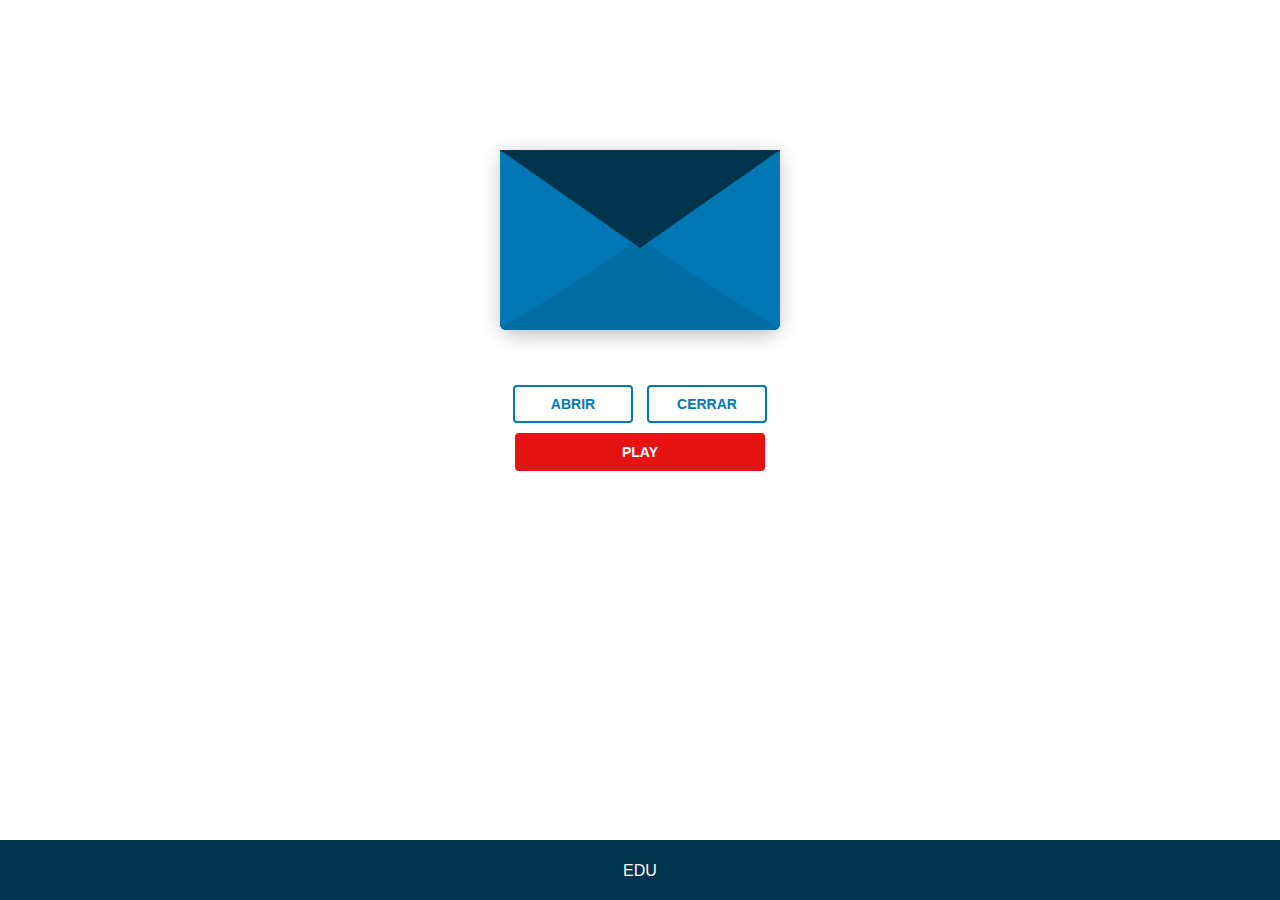
<file: letter.html>
<!DOCTYPE html>
<html lang="es">
<head>
    <meta charset="UTF-8">
    <link rel="stylesheet" href="estilos/estilo.css">
    <meta name="viewport" content="width=device-width, initial-scale=1.0">
    <title></title>
</head>
<body>

    <script>
        var audioedu = new Audio();
        audioedu.src = "letteredu.mp3";
    </script>

    <div class="envelope-wrapper">
        <div id="envelope" class="close">
            <div class="front flap"></div>
            <div class="front pocket"></div>
            <div class="letter">
                <div class="words line1">
                    <h3>Querida Esposha.</h3>
                </div>
                <div class="words line2">
                    <p>Solo quería tomarme un momento para decirte
                        que te amo mucho. Eres una parte increíblemente
                        importante de mi vida y cada día a tu lado
                        es un regalo. Tu presencia significa el
                        mundo para mí. Gracias por ser tú.</p>
                </div>
                <div class="words line3">
                    <h3>- Edu</h3>
                </div>
            </div>
            <div class="hearts">
                <div class="heart a1"></div>
                <div class="heart a2"></div>
                <div class="heart a3"></div>
            </div>
        </div>
    </div>
    
    <div class="reset">
        <button id="open" onmousedown="audioedu.play()">Abrir</button>
        <button id="reset" onmousedown="audioedu.pause();audioedu.currentTime=0;">Cerrar</button>
    </div>

    <div class="play">
        <button onclick="location.href='https://marvedu.github.io/web/song.html'">play</button>
    </div>

    <footer>
        <p>EDU</p>
    </footer>

    <script src="https://cdnjs.cloudflare.com/ajax/libs/jquery/3.5.1/jquery.min.js"></script>
    <script src="estilos/estilos.js"></script>
    
</body>
</html>
</file>
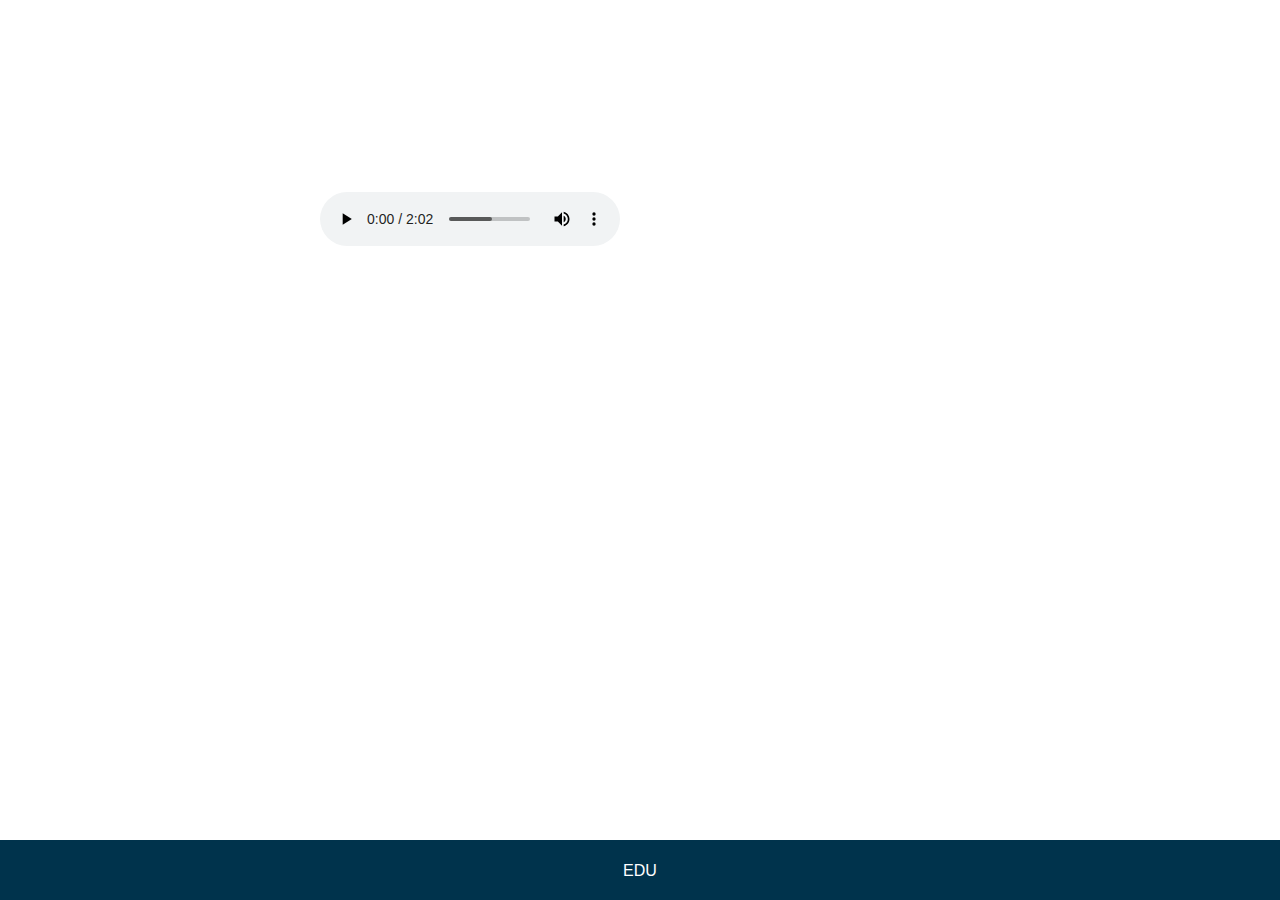
<file: song.html>
<!DOCTYPE html>
<html lang="es">
<head>
    <meta charset="UTF-8">
    <link rel="stylesheet" href="estilos/estilo.css">
    <link rel="stylesheet" href="https://cdn.plyr.io/3.7.8/plyr.css" />
    <script src="https://cdn.plyr.io/3.7.8/plyr.js"></script>
    <meta name="viewport" content="width=device-width, initial-scale=1.0">
    <title></title>
</head>
<body>

    <section id="video">
        <audio class="plyr" style="--plyr-color-main: #c21a1a;" controls>
            <source src="SONG.mp3" type="audio/mp3" />
            <source src="/path/to/audio.ogg" type="audio/ogg" />
        </audio>
    </section>

    <footer>
        <p>EDU</p>
    </footer>

    <script>
        window.addEventListener('DOMContentLoaded', () => {
          const players = Array.from(document.querySelectorAll('.plyr')).map((p) => new Plyr(p,{
            youtube: { noCookie: true },
            i18n: {
              quality: 'Calidad',
              speed: 'Velocidad',
              captions: 'Subtítulos',
              disabled: 'Desactivar',
              enabled: 'Activar',
            },
          }));
        });
    </script>

</body>
</html>
</file>
<file: estilos/home.css>
#inicio {
    padding-top: 0%;
    margin: 0 auto;
    width: 50%;
    z-index: 1;
  }

  @media (max-width: 1250px) {
    #inicio {
        margin: 0 auto;
        width: 70%;
    }    
  }

  @media (max-width: 1050px) {
    #inicio {
        margin: 0 auto;
        width: 80%;
    }    
  }

  @media (max-width: 800px) {
    #inicio {
        margin: 0 auto;
        width: 90%;
    }    
  }

  #inicio>h1 {
    font-family: 'Franklin Gothic Medium', 'Arial Narrow', Arial, sans-serif;
    text-align: center;
  }

  #inicio>h1>img {
    text-align: center;
    width: 120px;
  }

  #inicio>div {
    flex-wrap: nowrap;
    margin: 0px 0px 0px 0px;
  }

  #inicio>div>img {
    height: 100%;
    width: 100%;
  }

  #inicio>h2 {
    font-family: 'Franklin Gothic Medium', 'Arial Narrow', Arial, sans-serif;
    text-align: center;
    background-color: #164884;
    padding: 6px 0px 6px 0px;
    margin: 5px 0px 5px 0px;
    border-radius: 10px 10px 0px 0px;
    color: #ffffff;
    display: none;
  }

  #inicio>section {
    display: grid;
    grid-template-columns: repeat(auto-fit, minmax(80px, 1fr));
    gap: 1px;
  }

  #inicio>section>div {
    height: 150px;
    background-color: #000000;
    margin: 1px 1px 0px 0px;
    display: none;
  }

  #inicio>p {
    text-align: center;
    font-size: 14px;
    font-family: 'Segoe UI', Tahoma, Geneva, Verdana, sans-serif;
  }

  #foo {
    background-color: #164884;
    color: #ffffff;
    font-family: 'Segoe UI', Tahoma, Geneva, Verdana, sans-serif;
    text-align: center;
    align-content: center;
    font-size: 12px;
    border-radius: 0px 0px 0px 0px;
    height: 70px;
    margin: 1px 0px 0px 0px;
  }
</file>
<file: estilos/estilo.css>
#envelope {
    position: relative;
    width: 280px;
    height: 180px;
    border-bottom-left-radius: 6px;
    border-bottom-right-radius: 6px;
    margin-left: auto;
    margin-right: auto;
    top: 150px;
    background-color: #00334c;
    box-shadow: 0 4px 20px rgba(0, 0, 0, 0.2);
}
.front {
    position: absolute;
    width: 0;
    height: 0;
    z-index: 3;
}
.flap {
    border-left: 140px solid transparent;
    border-right: 140px solid transparent;
    border-bottom: 82px solid transparent;
    border-top: 98px solid #00334c;
    transform-origin: top;
}
.pocket {
    border-left: 140px solid #0077b2;
    border-right: 140px solid #0077b2;
    border-bottom: 90px solid #006da3;
    border-top: 90px solid transparent;
    border-bottom-left-radius: 6px;
    border-bottom-right-radius: 6px;
}
.letter {
    position: relative;
    background-color: #fff;
    width: 90%;
    margin-left: auto;
    margin-right: auto;
    height: 95%;
    top: 5%;
    border-radius: 6px;
    box-shadow: 0 2px 26px rgba(0, 0, 0, .12);
}
.letter:after {
    content: '';
    position: absolute;
    top: 0;
    bottom: 0;
    left: 0;
    right: 0;
    
}
.words {
    position: absolute;
    left: 10%;
    width: 80%;
    height: 14%;
    background-color: #ffffff;
}
.words.line1 {
    top: 5%;
    width:40%;
    height: 2%;
    font-family: Arial, Helvetica, sans-serif;
    font-size: 10px;
    font-weight: 600px;
}
.words.line2 {
    top: 20%;
    width:83%;
    font-family: Arial, Helvetica, sans-serif;
    font-size: 10px;
}
.words.line3 {
    top: 60%;
    width: 80%;
    font-family: Arial, Helvetica, sans-serif;
    font-size: 10px;
    text-align: center;
}
.words.line4 {
    top: 70%;
}
.open .flap {
    transform: rotatex(180deg);
    transition: transform 0.4s ease, z-index 0.6s;
    z-index: 1;
}
.close .flap {
    transform: rotatex(0deg);
    transition: transform 0.4s 0.6s ease, z-index 1s;
    z-index: 5;
}
.close .letter {
    transform: translatey(0px);
    transition: transform 0.4s ease, z-index 1s;
    z-index: 1;
}
.open .letter {
    transform: translatey(-90px);
    transition: transform 0.4s 0.6s ease, z-index 0.6s;
    z-index: 2;
}
.hearts {
    position: absolute;
    top: 90px;
    left: 0;
    right: 0;
    z-index: 2;
}
.heart {
    position: absolute;
    bottom: 0;
    right: 10%;
}
.heart:before, .heart:after {
    position: absolute;
    content: '';
    left: 50px;
    top: 0;
    width: 50px;
    height: 80px;
    background: #d00000;
    border-radius: 50px 50px 0 0;
    transform: rotate(-45deg);
    transform-origin: 0 100%;
}
.heart:after {
    left: 0;
    transform: rotate(45deg);
    transform-origin: 100% 100%;
}
.close .heart {
    opacity: 0;
    animation: none;
}
.a1 {
    left: 20%;
    transform: scale(0.6);
    opacity: 1;
    animation: slideUp 4s linear 1, sideSway 2s  ease-in-out 4 alternate;
    animation-fill-mode: forwards;
    animation-delay: 0.7s;
}
.a2 {
    left: 55%;
    transform: scale(1);
    opacity: 1;
    animation: slideUp 5s linear 1, sideSway 4s  ease-in-out 2 alternate;
    animation-fill-mode: forwards;
    animation-delay: 0.7s;
}
.a3 {
    left: 10%;
    transform: scale(0.8);
    opacity: 1;
    animation: slideUp 7s linear 1, sideSway 2s  ease-in-out 6 alternate;
    animation-fill-mode: forwards;
    animation-delay: 0.7s;
}
@keyframes slideUp {
    0% {
        top: 0;
    }
    100% {
        top: -600px;
    }
}
@keyframes sideSway {
    0% {
        margin-left: 0px;
    }
    100% {
        margin-left: 50px;
    }
}
body {
    background-color:  #ffffff;
    margin: 0;
}
.envelope-wrapper {
    height: 380px;
}
.reset {
    text-align: center;
}
.reset button {
    font-weight: 800;
    font-style: normal;
    transition: all 0.1s linear;
    --webkit-appearance: none;
    background-color: transparent;
    border: solid 2px #0077b2;
    border-radius: 4px;
    color: #0077b2;
    display: inline-block;
    font-size: 14px;
    text-transform: uppercase;
    margin: 5px;
    padding: 10px;
    line-height: 1em;
    text-decoration:  none;
    min-width: 120px;
    outline: none;
}
.reset button:hover {
    background-color: #0077b2;
    transform:scale(1.1);
    color: #fff;
}

.play {
    text-align: center;
}

.play button{
    animation: palpitar 1s linear infinite alternate;
    font-weight: 800;
    font-style: normal;
    transition: all 0.1s linear;
    --webkit-appearance: none;
    background-color: #e41414;
    border: solid 2px #e41414;
    border-radius: 4px;
    color: #ffffff;
    display: inline-block;
    font-size: 14px;
    text-transform: uppercase;
    margin: 5px;
    padding: 10px;
    line-height: 1em;
    text-decoration:  none;
    min-width: 250px;
    outline: none;
}

.play button:hover {
    background-color: #e41414;
    color: #fff;
}

@keyframes palpitar {
    0% {
        transform: rotate(0deg) scale(1.1);
    }

    80% {
        transform: rotate(0deg) scale(1.05);
    }

    100% {
        transform: rotate(0deg) scale(1.05);
    }
}

footer {
    background-color: #00334c;
    position: absolute;
    bottom: 0;
    width: 100%;
    height: 60px;
    color: #ffffff;
  }

  footer>p{
    font-family: 'Franklin Gothic Medium', 'Arial Narrow', Arial, sans-serif;
    position: absolute;
    top: 25%;
    left: 50%;
    transform: translate(-50%, -50%);
  }

  #video {
    padding-top: 15%;
    margin: 0 auto;
    width: 50%;
  }

  @media (max-width: 1250px) {
    #video {
        margin: 0 auto;
        width: 70%;
    }    
  }

  @media (max-width: 1050px) {
    #video {
        margin: 0 auto;
        width: 80%;
    }    
  }

  @media (max-width: 800px) {
    #video {
        margin: 0 auto;
        width: 90%;
    }    
  }
</file>
<file: nav/style.css>
nav{
  z-index: 10;
  font-family: 'Segoe UI', Tahoma, Geneva, Verdana, sans-serif;
  font-size: 13px;
}

nav ul {
  background: #164884;
  text-align: center;
  list-style: none;
  overflow: hidden;
  
}

ul li {
  display: inline-block;
  padding: 20px;
  transition: all ease-in-out 250ms;
}

ul li:hover {
  background: #112d4e;
}

ul li a {
  color: white;
  text-decoration: none;
}

.hide {
  padding: 16px;
  font-size: 22px;
  background: #112d4e;
  color: white;
  cursor: pointer;
  display: none;
}

@media (max-width: 768px) {
  ul li {
    width: 100%;
    padding: 10px;
    text-align: left;

  }

  .hide {
    display: block;
  }

  nav ul {
  display: none;

  }
}
</file>
<file: home/css/menu.css>
/* ============
    Navbar
===============*/
/*---Top Bar--*/
.topbar{
    background-color: #2C2C2C;
}
.custom-language .dropdown-item{
    padding: 5px 10px;
}
.custom-language .dropdown-menu{
    padding:10px;
    border-radius: 0px;
    z-index: 9999;
}
.custom-language .nav-link{
    color: #B9B9B9;
    font-size: 12px;
    padding: 8px 16px;
}
.phone-topbar{
    font-size: 12px;
    padding: 11px 0;
    color: #B9B9B9;
}
.mobile-none{
    display: inline-block;
}
.mobile-block{
    display: none !important;
}
#topnav {
    z-index: 1030;
    background-color: #2C2C2C;
    box-shadow: 0 1px 1px rgba(0, 0, 0, 0.1);
    border: 0;
    -webkit-transition: all .5s ease;
    transition: all .5s ease;
    min-height: 70px;
    top: 40px;
}

#topnav .navigation-menu {
    float: left;
    list-style: none;
    margin: 0;
    padding: 0;
}
#topnav .navigation-menu.menu-right{
    float: right;
}
#topnav .navigation-menu.menu-right > li > a{
    padding-right: 8px;
}

#topnav .navigation-menu > li {
    float: left;
    display: block;
    position: relative;
    margin: 0 5px;
}

#topnav .navigation-menu > li > a {
    display: block;
    font-size: 15px;
    color: #B9B9B9;
    -webkit-transition: all .3s ease;
    transition: all .3s ease;
    line-height: 20px;
    padding-left: 16px;
    padding-right: 8px;
    font-weight: 600;
}

#topnav .navigation-menu > li .submenu li a i {
    margin-right: 10px;
    font-size: 14px;
}

#topnav .logo {
    float: left;
    line-height: 70px;
    -webkit-transition: all .3s ease;
    transition: all .3s ease;
    color: #fff;
    font-weight: 600;
    font-size: 23px;
    margin-right: 20px;
}

#topnav .menu-extras {
    float: right;
}

#topnav .has-submenu.active .submenu li.active > a {
    color: #B9B9B9;
}

#topnav .has-submenu.active a {
    color: #fff;
}
#topnav .has-submenu.active .menu-arrow{
    border-color: #B9B9B9;
}

.has-submenu {
    position: relative;
}

#topnav .navbar-toggle {
    border: 0;
    position: relative;
    padding: 0;
    margin: 0;
    cursor: pointer;
}

#topnav .navbar-toggle .lines {
    width: 25px;
    display: block;
    position: relative;
    margin: 28px auto;
    height: 15px;
}

#topnav .navbar-toggle span {
    height: 2px;
    width: 100%;
    background-color: #ffffff;
    display: block;
    margin-bottom: 5px;
    -webkit-transition: -webkit-transform .5s ease;
    transition: -webkit-transform .5s ease;
    transition: transform .5s ease, -webkit-transform .5s ease;
}

#topnav .navbar-toggle span:last-child {
    margin-bottom: 0;
}

#topnav .navbar-toggle.open span {
    position: absolute;
}

#topnav .navbar-toggle.open span:first-child {
    top: 6px;
    -webkit-transform: rotate(45deg);
    transform: rotate(45deg);
}

#topnav .navbar-toggle.open span:nth-child(2) {
    visibility: hidden;
}

#topnav .navbar-toggle.open span:last-child {
    width: 100%;
    top: 6px;
    -webkit-transform: rotate(-45deg);
    transform: rotate(-45deg);
}

#topnav .navbar-toggle.open span:hover {
    background-color: #19b798;
}

#topnav .navbar-toggle:hover,
#topnav .navbar-toggle:focus,
#topnav .navigation-menu > li > a:hover,
#topnav .navigation-menu > li > a:focus {
    background-color: transparent;
}

.navigation-menu .has-submenu.active a {
    color: #fff !important;
}

.menu-arrow {
    border: solid #777777;
    border-width: 0 1px 1px 0;
    display: inline-block;
    padding: 3px;
    transform: rotate(45deg);
    -webkit-transform: rotate(45deg);
    position: absolute;
    right: -10px;
    top: 30px;
}

.submenu-arrow {
    border: solid #777777;
    border-width: 0 1px 1px 0;
    display: inline-block;
    padding: 3px;
    transform: rotate(-45deg);
    -webkit-transform: rotate(-45deg);
    position: absolute;
    right: 20px;
    top: 18px;
}
/*----Topbar Light-----*/
.tagline-light{
    background-color: #f9f9f9;
}
.tagline-light .social li a {
    font-size: 14px;
    color: #000 !important;
}
.topnav-light{
    background-color: #fff !important;
}
.topnav-light .logo {
    color: #000 !important;
}
.topnav-light .navigation-menu .has-submenu.active a {
    color: #000 !important;
}
.topnav-light .navigation-menu > li > a {
    color: #828080 !important;
}
.topnav-light .navigation-menu > li:hover > a {
    color: #000 !important;
}
/* Searchbar */

.toggle-search {
    font-size: 24px !important;
}

.search-wrap {
    background-color: #ffffff;
    color: #1d1e3a;
    z-index: 9997;
    position: absolute;
    top: 0;
    display: flex;
    width: 100%;
    height: 70px;
    padding: 0 15px;
    transform: translate3d(0, -100%, 0);
    transition: .3s;
}

.search-wrap form {
    display: flex;
    width: 100%;
}

.search-wrap .search-bar {
    display: flex;
    justify-content: space-between;
    align-items: center;
    width: 100%;
}

.search-wrap .search-input {
    flex: 1 1;
    border: none;
    outline: none;
    box-shadow: none;
    background-color: transparent;
}

.search-wrap .close-search {
    width: 36px;
    height: 64px;
    line-height: 64px;
    text-align: center;
    color: inherit;
    font-size: 24px;
}

.search-wrap .close-search:hover {
    color: #ea553d;
}

.search-wrap.open {
    transform: translate3d(0, 0, 0);
}
.sticky.darkheader {
    top: 0px !important;
}
@media (min-width: 992px) {
    #topnav .navigation-menu > li > a {
        padding-top: 25px;
        padding-bottom: 25px;
        min-height: 62px;
    }
    #topnav .navigation-menu > li.last-elements .submenu {
        left: auto;
        right: 0;
    }
    #topnav .navigation-menu > li.last-elements .submenu > li.has-submenu .submenu {
        left: auto;
        right: 100%;
        margin-left: 0;
        margin-right: 10px;
    }
    #topnav .navigation-menu > li .submenu {
        position: absolute;
        top: 100%;
        left: 0;
        z-index: 1000;
        padding: 10px 0;
        list-style: none;
        min-width: 180px;
        visibility: hidden;
        opacity: 0;
        margin-top: 10px;
        -webkit-transition: all .2s ease;
        transition: all .2s ease;
        background-color: #ffffff;
        box-shadow: 0 0 7px 0 rgba(0, 0, 0, 0.1);
    }
    #topnav .navigation-menu > li .submenu.megamenu {
        white-space: nowrap;
        width: auto;
    }
    #topnav .navigation-menu > li .submenu.megamenu > li {
        overflow: hidden;
        width: 180px;
        display: inline-block;
        vertical-align: top;
    }
    #topnav .navigation-menu > li .submenu > li .submenu {
        left: 100%;
        top: 0;
        margin-left: 10px;
        margin-top: -1px;
    }
    #topnav .navigation-menu > li .submenu li {
        position: relative;
    }
    #topnav .navigation-menu > li .submenu li ul {
        list-style: none;
        padding-left: 0;
        margin: 0;
    }
    #topnav .navigation-menu > li .submenu li a {
        display: block;
        padding: 10px 20px;
        clear: both;
        white-space: nowrap;
        font-size: 14px;
        letter-spacing: 0.03em;
        color: #7a7d84 !important;
        transition: all 0.3s;
    }

    #topnav .navigation-menu > li .submenu li a:hover,#topnav .navigation-menu .has-submenu .submenu > li:hover > a {
        color: #000 !important;
    }
    #topnav .navbar-toggle {
        display: none;
    }
    #topnav #navigation {
        display: block !important;
    }
    #topnav .navigation-menu > li:hover > a {
        color: #fff;
    }
    #topnav .navigation-menu > li:hover > .menu-arrow {
        border-color: #fff;
    }
    #topnav.scroll-active .navigation-menu > li > a {
        padding-top: 25px;
        padding-bottom: 25px;
    }
    #topnav.scroll .navigation-menu > li > a {
        padding-top: 20px;
        padding-bottom: 20px;
    }
    #topnav.scroll {
        top: 0;
    }
    .topnav-light .navigation-menu > li:hover > a {
        color: #000; 
    }
    .topnav-light .navigation-menu > li:hover > .menu-arrow {
        border-color: #000 !important;
    }
}

@media (max-width: 991px) {
    .menu-arrow {
        top: 15px;
        right: 20px;
    }
    .submenu-arrow {
        transform: rotate(45deg);
        -webkit-transform: rotate(45deg);
        position: absolute;
        right: 20px;
        top: 12px;
    }
    .logo {
        padding: 0 !important;
        line-height: 0;
    }

    #topnav .container {
        width: auto;
    }
    #topnav .navigation-menu {
        float: none;
        max-height: 400px;
    }
    #topnav .navigation-menu > li {
        float: none;
    }
    #topnav .navigation-menu > li > a {
        color: #B9B9B9;
        padding: 10px 20px;
    }
    #topnav .navigation-menu > li > a:hover,
    #topnav .navigation-menu > li .submenu li a:hover,
    #topnav .navigation-menu > li.has-submenu.open > a,
    #topnav .menu-extras .menu-item .cart > a:hover,
    #topnav .menu-extras .menu-item .search > a:hover {
        color: #000 !important;
    }
    #topnav .navigation-menu > li > a:after {
        position: absolute;
        right: 15px;
    }
    #topnav .navigation-menu > li .submenu {
        display: none;
        list-style: none;
        padding-left: 20px;
        margin: 0;
    }
    #topnav .navigation-menu > li .submenu li a {
        display: block;
        padding: 6px 15px;
        clear: both;
        white-space: nowrap;
        font-size: 14px;
        letter-spacing: 0.03em;
        color: #7a7d84;
        transition: all 0.3s;
    }
    #topnav .navigation-menu .submenu.open .has-submenu.open > a {
        color: #19b798;
    }
    #topnav .navigation-menu > li .submenu.open {
        display: block;
    }
    #topnav .navigation-menu > li .submenu .submenu {
        display: none;
        list-style: none;
    }
    #topnav .navigation-menu > li .submenu .submenu.open {
        display: block;
    }
    #topnav .navigation-menu > li .submenu.megamenu > li > ul {
        list-style: none;
        padding-left: 0;
    }
    #topnav .navigation-menu > li .submenu.megamenu > li > ul > li > span {
        display: block;
        position: relative;
        padding: 10px 15px;
        text-transform: uppercase;
        font-size: 12px;
        letter-spacing: 2px;
        color: #7a7d84;
    }
    #topnav .navbar-toggle span {
        background-color: #7a7d84;
    }
    #topnav .navbar-header {
        float: left;
    }
    #topnav .logo {
        padding: 11px 0;
    }
    #topnav .logo .logo-light {
        display: none;
    }
    #topnav .logo .logo-dark {
        display: block;
    }
    #topnav .has-submenu.active a {
        color: #fff;
    }
    #navigation {
        position: absolute;
        top: 70px;
        left: 0;
        width: 100%;
        display: none;
        height: auto;
        padding-bottom: 0;
        overflow: auto;
        border-top: 1px solid #f0f0f0;
        border-bottom: 1px solid #f0f0f0;
        background-color: #ffffff;
        z-index: 9999;
    }
    #navigation.open {
        display: block;
        overflow-y: auto;
    }
     .navigation-menu .has-submenu.active a {
        color: #000 !important;
    }
}

@media (min-width: 768px) {
    #topnav .navigation-menu > li.has-submenu:hover > .submenu {
        visibility: visible;
        opacity: 1;
        margin-top: 0;
    }
    #topnav .navigation-menu > li.has-submenu:hover > .submenu > li.has-submenu:hover > .submenu {
        visibility: visible;
        opacity: 1;
        margin-left: 0;
        margin-right: 0;
    }
    .navbar-toggle {
        display: block;
    }

    #topnav .navigation-menu.menu-right {
        margin-right: -10px;
    }
}
@media (max-width: 768px){
    .topbar{
        display: none;
    }
    #topnav{
        top: 0;
    }
    .mobile-none{
        display: none !important;
    }
    .mobile-block{
        display: block !important;
    }
    #topnav .navigation-menu.menu-right{
        float: left
    }
    .navigation-menu .has-submenu.active a {
        color: #000 !important;
    }
}
</file>
<file: home/css/style.css>
/* Theme Name: Steix - Responsive Landing Page Template
   Author: Themesbrand
   Version: 1.0.0
   File Description: Main CSS file of the template
*/

/*=========================
 *  1.Helper          *
 *  2.Home            *
 *  3.Features        *
 *  4.Point-Collect   * 
 *  5.Services        *
 *  6.Pricing         *
 *  7.Testimonial     * 
 *  8.Faq             *
 *  9.Contact Us      * 
 *  10.Extra Pages    * 
 *  11.Responsive     *
===========================*/

body {
  color: #505458;
  position: relative;
  font-family: "Nunito", sans-serif;
}

a {
  text-decoration: none !important;
  outline: none !important;
}

@media (min-width: 1200px) {
  .container {
    max-width: 1140px;
  }
}
.row > *{
    position: relative;
}
/*=====================
    1.HELPER
======================*/

.section {
  padding-top: 80px;
  padding-bottom: 80px;
}

.text-custom {
  color: #6362b8;
}

.bg-overlay {
  position: absolute;
  top: 0px;
  height: 100%;
  width: 100%;
  background-color: rgba(0, 0, 0, 0.6);
}

.bg-custom {
  background-color: #6362b8;
}

.btn {
  padding: 12px 24px;
}

.btn-rounded {
  border-radius: 30px;
}

.btn-custom {
  font-weight: 700;
  color: #fff;
  font-size: 16px;
  text-transform: uppercase;
  transition: all 0.3s;
  background-color: #28d3ab;
  box-shadow: none !important;
}

.btn-custom:hover,
.btn-custom:focus,
.btn-custom:active,
.btn-custom.active,
.btn-custom.focus,
.btn-custom:active,
.btn-custom:focus,
.btn-custom:hover,
.open > .dropdown-toggle.btn-custom {
  color: #f3f3f3 !important;
  transition: all 0.5s;
  background-color: #1eb995;
}

.section-subtitle {
  font-size: 17px;
  color: #cad3da;
}

.section-title {
  font-size: 30px;
  color: #000;
  text-transform: capitalize;
}

.title-icon {
  color: #6362b8;
  font-size: 36px;
}

.vertical-content {
  display: -webkit-flex;
  display: -moz-flex;
  display: -ms-flexbox;
  display: flex;
  align-items: center;
  -webkit-align-items: center;
  justify-content: center;
  -webkit-justify-content: center;
  flex-direction: row;
  -webkit-flex-direction: row;
}

/*====================================
        2.HOME
======================================*/

.home-bg-color {
  background-color: #6362bb;
  padding-top: 80px;
  position: relative;
}

.home-subtitle {
  color: #c0c0e2;
  font-size: 18px;
  max-width: 750px;
}

.home-title {
  font-weight: 400;
}

.watch-overview {
  font-size: 18px;
}

.watch-overview i {
  border: 2px solid #fff;
  height: 24px;
  width: 24px;
  line-height: 20px;
  font-size: 18px;
  display: inline-block;
  border-radius: 50%;
  position: relative;
  top: 2px;
}

.home-dashboard {
  position: relative;
  top: 80px;
}

/*--Home Bg-img---*/

.home-bg-img {
  background-position: center center;
  background-size: cover;
  background-image: url("../images/img-1.jpg");
  position: relative;
  padding-top: 80px;
}

/*---Home Bg-Video---*/

.home-bg-video {
  background-color: #000;
  padding-top: 80px;
}

/*--Home Full Screen---*/

.home-fullscreen {
  padding-top: 130px;
  padding-bottom: 200px;
  background-position: center center;
  background-size: cover;
  background-image: url("../images/img-1.jpg");
  position: relative;
}

.home-center {
  display: table;
  width: 100%;
  height: 100%;
}

.home-desc-center {
  display: table-cell;
  vertical-align: middle;
}

/*--Home Slider---*/

.home-slider .carousel-item {
  padding-top: 180px;
  padding-bottom: 250px;
  background-size: cover;
  background-position: center center;
}

.carousel-control-next,
.carousel-control-prev {
  width: 3%;
  font-size: 30px;
}

/*--HOME ANIMATION--*/

.slidero {
  position: relative;
  z-index: 1;
}

/*====================
    3.Features
=====================*/

.features-icon {
  font-size: 40px;
}

.features-desc h5 {
  font-size: 20px;
  color: #000;
}

.features-more i {
  position: relative;
  top: 1px;
}

.features-more {
  color: #6362b8 !important;
}

/*========================
    4.Point-Collect
==========================*/

.counter-icon {
  font-size: 42px;
  margin-bottom: 20px;
}

.counter-name {
  font-size: 16px;
}

/*===========================
    5.Services
=============================*/

.service-icon i {
  display: inline-block;
  font-size: 36px;
  width: 90px;
  height: 90px;
  line-height: 84px;
  color: #2f2f2f;
  border: 5px solid #ffffff;
  border-radius: 50%;
  box-shadow: 0 0 3px #bbb;
  transition: all 0.3s;
  background-color: #fafafa;
}

.service-box:hover .service-icon i {
  transform: scale(1.1);
  transition: all 0.5s;
  color: #fff;
  background: #6362b8;
  box-shadow: 0 0 3px #6362b8;
}

.service-desc h5 {
  font-size: 20px;
  color: #000;
}

.service-box {
  border: 1px solid #eaeaea;
  border-radius: 5px;
  transition: all 0.5s;
}

.service-box:hover {
  border-color: transparent;
}

/*===========================
    6.Pricing
=============================*/

.plan-price h2 {
  font-size: 50px;
  font-weight: 700;
}

.plan-name h6 {
  font-size: 22px;
}

.plan-lable p {
  font-weight: 700;
}

/*===========================
    7.Testimonial
=============================*/

.testimonial-desc:after {
  content: "";
  bottom: -15px;
  left: 47%;
  position: absolute;
  width: 0;
  height: 0;
  border-top: 15px solid #f8f9fa;
  border-left: 10px solid transparent;
  border-right: 10px solid transparent;
}

.testimonial-desc {
  border-radius: 10px;
  position: relative;
}

.testimonial-desc p {
  font-size: 15px;
  line-height: 26px;
}

.testi-img img {
  border: 4px solid #fff;
  border-radius: 50%;
  box-shadow: 0 0 3px #bbb;
  transition: all 0.5s;
  height: 80px;
  width: 80px;
}

.quote-icon i {
  font-size: 50px;
}

/*===========================
    8.Faq
=============================*/

.faq-title {
  font-size: 16px;
  font-weight: 600;
}

.faq-title i {
  position: relative;
  top: 1px;
  font-size: 16px;
}

.user-title {
  font-size: 12px;
  font-weight: 600;
  color: #6362b8;
}

.faq-sub-title {
  font-size: 14px;
  line-height: 22px;
}

/*===========================
    9.Contact-us
============================*/

.single-contact {
  text-align: center;
  padding: 15px 0;
}

.single-contact h4 {
  font-size: 18px;
  line-height: 24px;
  margin: 25px 0 5px;
}

.single-contact p {
  margin-bottom: 0;
}

.single-contact i {
  display: inline-block;
  font-size: 26px;
  width: 80px;
  height: 80px;
  line-height: 72px;
  color: #fff;
  border: 4px solid #ffffff;
  border-radius: 50%;
  box-shadow: 0 0 3px #bbb;
  transition: all 0.3s;
}

.custom-form .form-control {
  height: 50px;
}

textarea.form-control {
  height: auto !important;
}

.submit-terms {
  font-size: 13px;
}

.copyright-desc {
  font-size: 12px;
}

.social li a {
  font-size: 14px;
}

.error {
  margin: 8px 0px;
  display: none;
  color: red;
}

#ajaxsuccess {
  font-size: 16px;
  width: 100%;
  display: none;
  clear: both;
  margin: 8px 0px;
}

.error_message {
  padding: 10px;
  margin-bottom: 20px;
  text-align: center;
  border: 2px solid #f36270;
  color: #f36270;
  border-radius: 5px;
  font-size: 14px;
}

.contact-loader {
  display: none;
}

#success_page {
  text-align: center;
  margin-bottom: 50px;
}

#success_page h3 {
  color: #0dba26;
  font-size: 22px;
}

/*=====================================
        10.EXTRA PAGES
=======================================*/

/*--LOGIN PAGE/SIGNUP/FORGOTPASS--*/

.login-table {
  display: table;
  width: 100%;
  height: 100%;
}

.login-table-cell {
  display: table-cell;
  vertical-align: middle;
}

.login-form .form-control {
  height: 50px;
  border: none;
  border-bottom: 2px solid #d8d8d8;
  border-radius: 0px;
  outline: none !important;
  box-shadow: none !important;
}

.login-form .form-control:focus {
  border-color: #6362b8;
}

.forgot-pass-txt {
  line-height: 22px;
}

.home-icon {
  font-size: 50px;
}

.custom-checkbox .custom-control-input:checked ~ .custom-control-label::before {
  background-color: #6362b8;
}

.alert-custom {
  color: #6362b8;
  background-color: rgba(99, 98, 184, 0.2);
  border-color: rgba(99, 98, 184, 0.7);
}

/*=====================================
        12.RESPONSIVE
=======================================*/

@media (max-width: 768px) {
  .point-collect h1 {
    font-size: 50px;
  }
  .point-collect h3 {
    font-size: 20px;
  }
  .footer-alt .float-left,
  .footer-alt .float-right {
    float: none !important;
    text-align: center;
  }
  .home-title {
    font-size: 30px;
  }
  .testimonial-box {
    margin-top: 20px;
  }
  .home-fullscreen,
  .home-slider .carousel-item {
    padding-top: 70px;
    padding-bottom: 100px;
  }
  .section-subtitle {
    font-size: 16px;
  }
  .section-title {
    font-size: 24px;
  }
  .carousel-control-next,
  .carousel-control-prev {
    width: 10%;
  }
  .price-box {
    margin-top: 20px !important;
  }
}

@media (max-width: 767px) {
  .vertical-content {
    display: inherit;
  }
}
</file>
